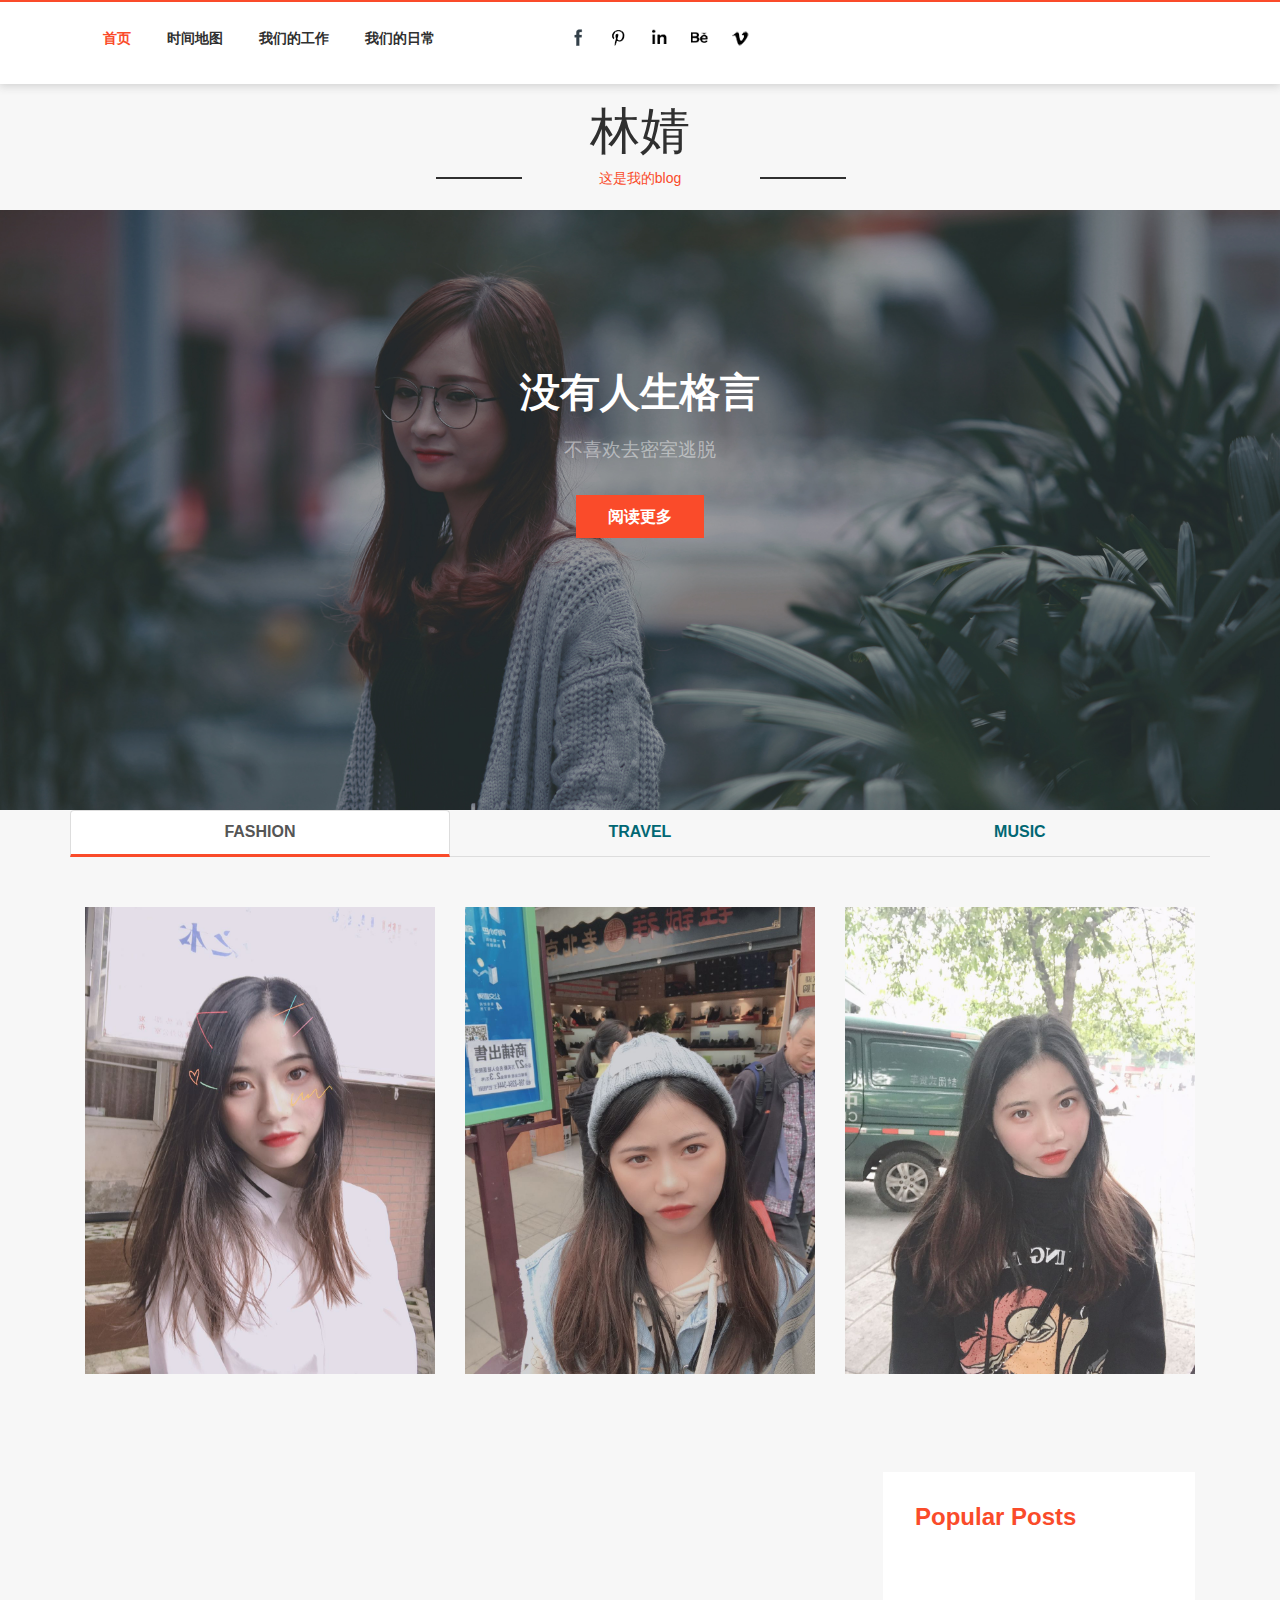
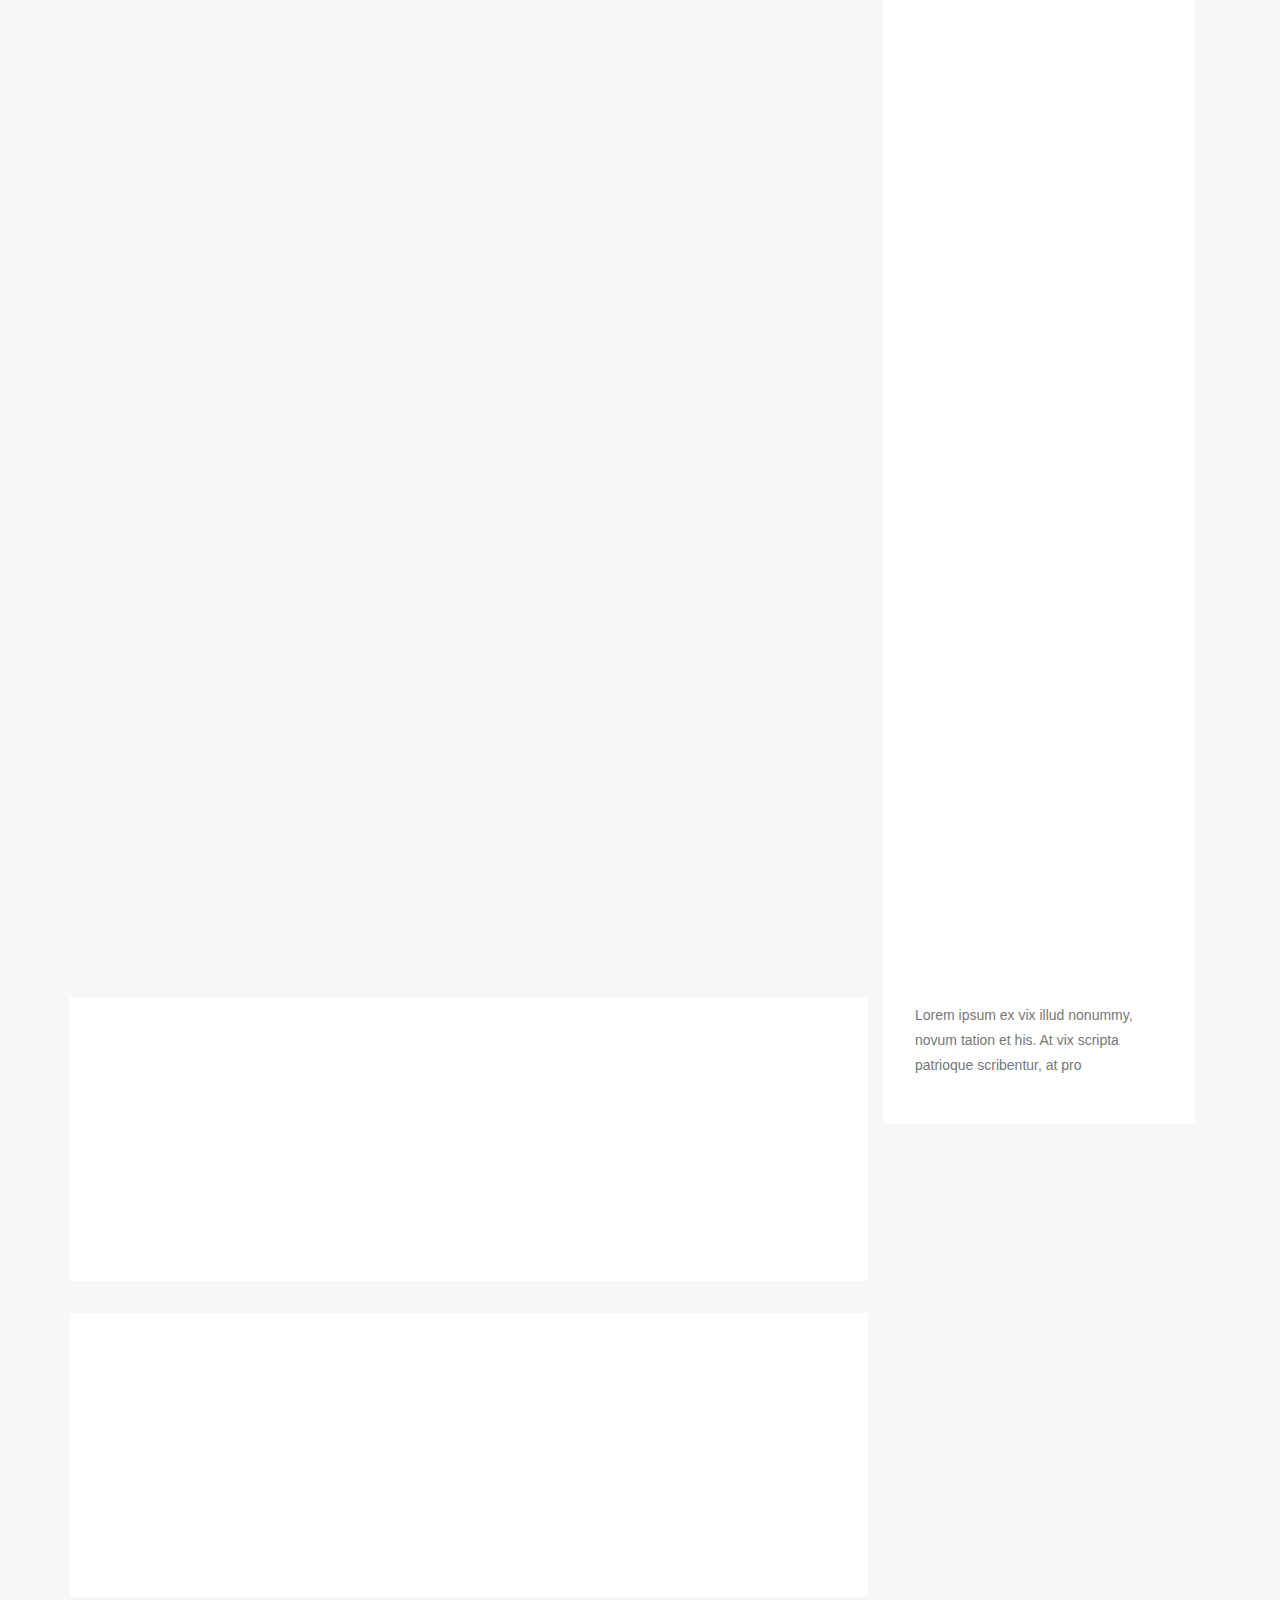
<file: index.html>
<!DOCTYPE HTML>
<html>
<head>
<title>BOLG</title>
<meta name="viewport" content="width=device-width, initial-scale=1.0, maximum-scale=1.0, minimum-scale=1.0, user-scalable=0, initial-scale=1.0">
<meta http-equiv="Content-Type" content="text/html; charset=utf-8" />
<meta name="keywords" content="" />
<script type="applijewelleryion/x-javascript"> addEventListener("load", function() { setTimeout(hideURLbar, 0); }, false); function hideURLbar(){ window.scrollTo(0,1); } </script>
<link href="css/bootstrap.css" rel='stylesheet' type='text/css' />
<!-- Custom Theme files -->
<!-- <link href='http://fonts.useso.com/css?family=Raleway:400,600,700' rel='stylesheet' type='text/css'> -->
<link href="css/style.css" rel='stylesheet' type='text/css' />
<script src="js/jquery-1.11.1.min.js"></script>
<script src="js/bootstrap.min.js"></script>
<!-- animation-effect -->
<link href="css/animate.min.css" rel="stylesheet">
<script src="js/wow.min.js"></script>
<!-- loading -->
<script src="js/loading.js"></script>

<script>
 new WOW().init();
</script>
<!-- //animation-effect -->
</head>
<body>
	<div class="loader" style="visibility:hidden">
	<div class="l_main">
		<div class="l_square"><span></span><span></span><span></span></div>
		<div class="l_square"><span></span><span></span><span></span></div>
		<div class="l_square"><span></span><span></span><span></span></div>
		<div class="l_square"><span></span><span></span><span></span></div>
	</div>
</div>

<div style="text-align:center;clear:both;">

</div>
<div class="header" id="ban">
		<div class="container">
			<div class="header_right wow fadeInLeft animated animated" data-wow-delay=".5s" style="visibility: visible; animation-delay: 0.5s; animation-name: fadeInLeft;">
			<nav class="navbar navbar-default">
				<!-- Brand and toggle get grouped for better mobile display -->
				<div class="navbar-header">
					<button type="button" class="navbar-toggle collapsed" data-toggle="collapse" data-target="#bs-example-navbar-collapse-1">
						<span class="sr-only">Toggle navigation</span>
						<span class="icon-bar"></span>
						<span class="icon-bar"></span>
						<span class="icon-bar"></span>
					</button>
				</div>

				<!-- Collect the nav links, forms, and other content for toggling -->
				<div class="collapse navbar-collapse nav-wil" id="bs-example-navbar-collapse-1">
					<nav class="link-effect-7" id="link-effect-7">
						<ul class="nav navbar-nav">
							<li class="active act"><a href="index.html">首页</a></li>
							<li><a href="about.html">时间地图</a></li>
							<li><a href="features.html">我们的工作</a></li>
							<li><a href="codes.html">我们的日常</a></li>
							<li><a href="contact.html"></a></li>
						</ul>
					</nav>
				</div>
				<!-- /.navbar-collapse -->
			</nav>
			</div>
			<div class="nav navbar-nav navbar-right social-icons wow fadeInRight animated animated" data-wow-delay=".5s" style="visibility: visible; animation-delay: 0.5s; animation-name: fadeInRight;">
					<ul>
						<li><a href="#"> </a></li>
						<li><a href="#" class="pin"> </a></li>
						<li><a href="#" class="in"> </a></li>
						<li><a href="#" class="be"> </a></li>

						<li><a href="#" class="vimeo"> </a></li>
					</ul>
				</div>
			<div class="clearfix"> </div>
		</div>
	</div>
	<!--start-main-->
	<div class="header-bottom">
		<div class="container">
			<div class="logo wow fadeInDown"  data-wow-duration=".8s" data-wow-delay=".2s">
				<h1><a href="index.html">林婧</a></h1>
				<p><label class="of"></label>这是我的blog<label class="on"></label></p>
			</div>
		</div>
	</div>
<!-- banner -->

<div class="banner">

<div class="container">
		<h2>没有人生格言
		</h2>
		<p color=>不喜欢去密室逃脱</p>
		<a href="singlepage.html">阅读更多</a>
	</div>
</div>
<div class="services w3l wow fadeInDown"  data-wow-duration=".8s" data-wow-delay=".2s">
		<div class="container">
			<div class="grid_3 grid_5">
				<div class="bs-example bs-example-tabs" role="tabpanel" data-example-id="togglable-tabs">
					<ul id="myTab" class="nav nav-tabs" role="tablist">
						<li role="presentation" class="active"><a href="#expeditions" id="expeditions-tab" role="tab" data-toggle="tab" aria-controls="expeditions" aria-expanded="true">FASHION</a></li>
						<li role="presentation" class=""><a href="#safari" role="tab" id="safari-tab" data-toggle="tab" aria-controls="safari">TRAVEL</a></li>
						<li role="presentation" class=""><a href="#trekking" role="tab" id="trekking-tab" data-toggle="tab" aria-controls="trekking">MUSIC</a></li>
					</ul>
					<div id="myTabContent" class="tab-content">
						<div role="tabpanel" class="tab-pane fade" id="expeditions" aria-labelledby="expeditions-tab">

							<div class="col-md-4 col-sm-5 tab-image">
								<img src="images/f2.jpg" class="img-responsive" alt="Wanderer">
							</div>
							<div class="col-md-4 col-sm-5 tab-image">
								<img src="images/f4.jpg" class="img-responsive" alt="Wanderer">
							</div>
							<div class="col-md-4 col-sm-5 tab-image">
								<img src="images/f3.jpg" class="img-responsive" alt="Wanderer">
							</div>
							<div class="clearfix"></div>
						</div>


						<div role="tabpanel" class="tab-pane fade" id="safari" aria-labelledby="safari-tab">
							<div class="col-md-4 col-sm-5 tab-image">
								<img src="images/t1.jpg" class="img-responsive" alt="Wanderer">
							</div>
							<div class="col-md-4 col-sm-5 tab-image">
								<img src="images/t2.jpg" class="img-responsive" alt="Wanderer">
							</div>
							<div class="col-md-4 col-sm-5 tab-image">
								<img src="images/t3.jpg" class="img-responsive" alt="Wanderer">
							</div>
							<div class="clearfix"></div>
						</div>
						<div role="tabpanel" class="tab-pane fade active in" id="trekking" aria-labelledby="trekking-tab">

							<div class="col-md-4 col-sm-5 tab-image">
								<img src="images/m2.jpg" class="img-responsive" alt="Wanderer">
							</div>
							<div class="col-md-4 col-sm-5 tab-image">
								<img src="images/m1.jpg" class="img-responsive" alt="Wanderer">
							</div>
							<div class="col-md-4 col-sm-5 tab-image">
								<img src="images/m3.jpg" class="img-responsive" alt="Wanderer">
							</div>
							<div class="clearfix"></div>
						</div>
					</div>
				</div>
			</div>
		</div>
	</div>
	<!-- technology-left -->
	<div class="technology">
	<div class="container">
		<div class="col-md-9 technology-left">
		<div class="tech-no">
			<!-- technology-top -->

			 <div class="tc-ch wow fadeInDown"  data-wow-duration=".8s" data-wow-delay=".2s">

					<div class="tch-img">
						<a href="singlepage.html"><img src="images/t4.jpg" class="img-responsive" alt=""></a>
					</div>

					<h3><a href="singlepage.html">哈喽，我是林婧</a></h3>
					<h6>BY <a href="https://weibo.com/p/1005056864730373/home?from=page_100505&mod=TAB#place">@木与木青 </a>Feb 16 2020.</h6>
						<p></p>
						<p></p>
						<div class="bht1">
							<a href="singlepage.html">阅读更多</a>
						</div>
						<div class="clearfix"></div>
			</div>
			<div class="clearfix"></div>
			<!-- technology-top -->
			<!-- technology-top -->
			<div class="w3ls">
				<div class="col-md-6 w3ls-left wow fadeInDown"  data-wow-duration=".8s" data-wow-delay=".2s">
					 <div class="tc-ch">
						<div class="tch-img">
							<a href="singlepage.html">
							<img src="images/m4.jpg" class="img-responsive" alt=""></a>
						</div>

						<h3><a href="singlepage.html">Lorem Ipsum is simply</a></h3>
						<h6>BY <a href="singlepage.html">ADAM ROSE </a>JULY 10 2016.</h6>
							<p>Ut enim ad minim veniam, quis nostrud eiusmod tempor incididunt ut labore et dolore magna aliqua exercitation ullamco laboris nisi ut aliquip ex ea commodo consequat.</p>
							<div class="bht1">
								<a href="singlepage.html">阅读更多</a>
							</div>
							<div class="clearfix"></div>
					</div>
				</div>
				<div class="col-md-6 w3ls-left wow fadeInDown"  data-wow-duration=".8s" data-wow-delay=".2s">
					 <div class="tc-ch">
						<div class="tch-img">
							<a href="singlepage.html"><img src="images/m5.jpg" class="img-responsive" alt=""></a>
						</div>

						<h3><a href="singlepage.html">Lorem Ipsum is simply</a></h3>
						<h6>BY <a href="singlepage.html">ADAM ROSE </a>JULY 10 2016.</h6>
							<p>Ut enim ad minim veniam, quis nostrud eiusmod tempor incididunt ut labore et dolore magna aliqua exercitation ullamco laboris nisi ut aliquip ex ea commodo consequat.</p>
							<div class="bht1">
								<a href="singlepage.html">阅读更多</a>
							</div>
							<div class="clearfix"></div>
					</div>
				</div>
				<div class="clearfix"></div>
			</div>
			<!-- technology-top -->
			<div class="wthree">
				 <div class="col-md-6 wthree-left wow fadeInDown"  data-wow-duration=".8s" data-wow-delay=".2s">
					<div class="tch-img">
							<a href="singlepage.html"><img src="images/f1.jpg" class="img-responsive" alt=""></a>
						</div>
				 </div>
				 <div class="col-md-6 wthree-right wow fadeInDown"  data-wow-duration=".8s" data-wow-delay=".2s">
						<h3><a href="singlepage.html">Lorem Ipsum is simply</a></h3>
						<h6>BY <a href="singlepage.html">ADAM ROSE </a>JULY 10 2016.</h6>
							<p>Ut enim ad minim veniam, quis nostrud eiusmod tempor incididunt ut labore et dolore magna aliqua exercitation ullamco laboris .</p>
							<div class="bht1">
								<a href="singlepage.html">阅读更多</a>
							</div>
							<div class="clearfix"></div>

				 </div>
					<div class="clearfix"></div>
			</div>
			<div class="wthree">
				 <div class="col-md-6 wthree-left wow fadeInDown"  data-wow-duration=".8s" data-wow-delay=".2s">
					<div class="tch-img">
							<a href="singlepage.html"><img src="images/f2.jpg" class="img-responsive" alt=""></a>
						</div>
				 </div>
				 <div class="col-md-6 wthree-right wow fadeInDown"  data-wow-duration=".8s" data-wow-delay=".2s">
						<h3><a href="singlepage.html">Lorem Ipsum is simply</a></h3>
						<h6>BY <a href="singlepage.html">ADAM ROSE </a>JULY 10 2016.</h6>
							<p>Ut enim ad minim veniam, quis nostrud eiusmod tempor incididunt ut labore et dolore magna aliqua exercitation ullamco laboris .</p>
							<div class="bht1">
								<a href="singlepage.html">阅读更多</a>
							</div>
							<div class="clearfix"></div>

				 </div>
					<div class="clearfix"></div>
			</div>
			<div class="wthree">
				 <div class="col-md-6 wthree-left wow fadeInDown"  data-wow-duration=".8s" data-wow-delay=".2s">
					<div class="tch-img">
							<a href="singlepage.html"><img src="images/f3.jpg" class="img-responsive" alt=""></a>
						</div>
				 </div>
				 <div class="col-md-6 wthree-right wow fadeInDown"  data-wow-duration=".8s" data-wow-delay=".2s">
						<h3><a href="singlepage.html">Lorem Ipsum is simply</a></h3>
						<h6>BY <a href="singlepage.html">ADAM ROSE </a>JULY 10 2016.</h6>
							<p>Ut enim ad minim veniam, quis nostrud eiusmod tempor incididunt ut labore et dolore magna aliqua exercitation ullamco laboris.</p>
							<div class="bht1">
								<a href="singlepage.html">阅读更多</a>
							</div>
							<div class="clearfix"></div>

				 </div>
					<div class="clearfix"></div>
			</div>
			</div>
		</div>
		<!-- technology-right -->
		<div class="col-md-3 technology-right">


				<div class="blo-top1">

					<div class="tech-btm">
					<h4>Popular Posts </h4>
						<div class="blog-grids wow fadeInDown"  data-wow-duration=".8s" data-wow-delay=".2s">
							<div class="blog-grid-left">
								<a href="singlepage.html"><img src="images/t2.jpg" class="img-responsive" alt=""></a>
							</div>
							<div class="blog-grid-right">

								<h5><a href="singlepage.html">Pellentesque dui Maecenas male</a> </h5>
							</div>
							<div class="clearfix"> </div>
						</div>
						<div class="blog-grids wow fadeInDown"  data-wow-duration=".8s" data-wow-delay=".2s">
							<div class="blog-grid-left">
								<a href="singlepage.html"><img src="images/m2.jpg" class="img-responsive" alt=""></a>
							</div>
							<div class="blog-grid-right">

								<h5><a href="singlepage.html">Pellentesque dui Maecenas male</a> </h5>
							</div>
							<div class="clearfix"> </div>
						</div>
						<div class="blog-grids wow fadeInDown"  data-wow-duration=".8s" data-wow-delay=".2s">
							<div class="blog-grid-left">
								<a href="singlepage.html"><img src="images/f2.jpg" class="img-responsive" alt=""></a>
							</div>
							<div class="blog-grid-right">

								<h5><a href="singlepage.html">Pellentesque dui Maecenas male</a> </h5>
							</div>
							<div class="clearfix"> </div>
						</div>
						<div class="blog-grids wow fadeInDown"  data-wow-duration=".8s" data-wow-delay=".2s">
							<div class="blog-grid-left">
								<a href="singlepage.html"><img src="images/t3.jpg" class="img-responsive" alt=""></a>
							</div>
							<div class="blog-grid-right">

								<h5><a href="singlepage.html">Pellentesque dui Maecenas male</a> </h5>
							</div>
							<div class="clearfix"> </div>
						</div>
						<div class="blog-grids wow fadeInDown"  data-wow-duration=".8s" data-wow-delay=".2s">
							<div class="blog-grid-left">
								<a href="singlepage.html"><img src="images/m3.jpg" class="img-responsive" alt=""></a>
							</div>
							<div class="blog-grid-right">

								<h5><a href="singlepage.html">Pellentesque dui Maecenas male</a> </h5>
							</div>
							<div class="clearfix"> </div>
						</div>
						<div class="insta wow fadeInDown"  data-wow-duration=".8s" data-wow-delay=".2s">
					<h4>Instagram</h4>
						<ul>

							<li><a href="singlepage.html"><img src="images/t1.jpg" class="img-responsive" alt=""></a></li>
							<li><a href="singlepage.html"><img src="images/m1.jpg" class="img-responsive" alt=""></a></li>
							<li><a href="singlepage.html"><img src="images/f1.jpg" class="img-responsive" alt=""></a></li>
							<li><a href="singlepage.html"><img src="images/m2.jpg" class="img-responsive" alt=""></a></li>
							<li><a href="singlepage.html"><img src="images/f2.jpg" class="img-responsive" alt=""></a></li>
							<li><a href="singlepage.html"><img src="images/t2.jpg" class="img-responsive" alt=""></a></li>
							<li><a href="singlepage.html"><img src="images/f3.jpg" class="img-responsive" alt=""></a></li>
							<li><a href="singlepage.html"><img src="images/t3.jpg" class="img-responsive" alt=""></a></li>
							<li><a href="singlepage.html"><img src="images/m3.jpg" class="img-responsive" alt=""></a></li>
						</ul>
					</div>

					<p>Lorem ipsum ex vix illud nonummy, novum tation et his. At vix scripta patrioque scribentur, at pro</p>
					</div>



				</div>


		</div>
		<div class="clearfix"></div>
		<!-- technology-right -->
	</div>
</div>
<div class="footer">
		<div class="container">
			<div class="col-md-4 footer-left wow fadeInDown"  data-wow-duration=".8s" data-wow-delay=".2s">
				<h4>ABOUT ME</h4>
				<p>Consectetur adipisicing Lorem ipsum dolor sit amet, consectetur adipisicing elit, sed do eiusmod .</p>
				<img src="images/t4.jpg" class="img-responsive" alt="">
					<div class="bht1">
						<a href="singlepage.html">阅读更多</a>
					</div>
			</div>
			<div class="col-md-4 footer-middle wow fadeInDown"  data-wow-duration=".8s" data-wow-delay=".2s">
			<!-- <h4>Latest Tweet</h4>
			<div class="mid-btm">
				<p>Sed do eiusmod tempor Lorem ipsum dolor sit amet, consectetur adipisicing elit, sed do eiusmod .</p>
				<a href="http://sc.chinaz.com/">http://sc.chinaz.com/</a>
			</div>

				<p>Consectetur adipisicing Lorem ipsum dolor sit amet, consectetur adipisicing elit, sed do eiusmod .</p>
				<a href="http://sc.chinaz.com/">http://sc.chinaz.com/</a>
 -->
			</div>
			<div class="col-md-4 footer-right wow fadeInDown"  data-wow-duration=".8s" data-wow-delay=".2s">
				<h4>CONTACT ME</h4>
				<p>Lorem ipsum dolor sit amet, consectetur adipisicing elit, sed do eiusmod tempor incididunt</p>
						<div class="name">
							<form action="mailto：longjunyu7.@foxmail.com" method="post">
								<input type="text" placeholder="你的名字" required="">
								<input type="text" placeholder="邮箱地址" required="">
								<input type="submit" value="提交">
							</form>

						</div>

							<div class="clearfix"> </div>

			</div>
			<div class="clearfix"></div>
		</div>
</div>

</body>
</html>
</file>
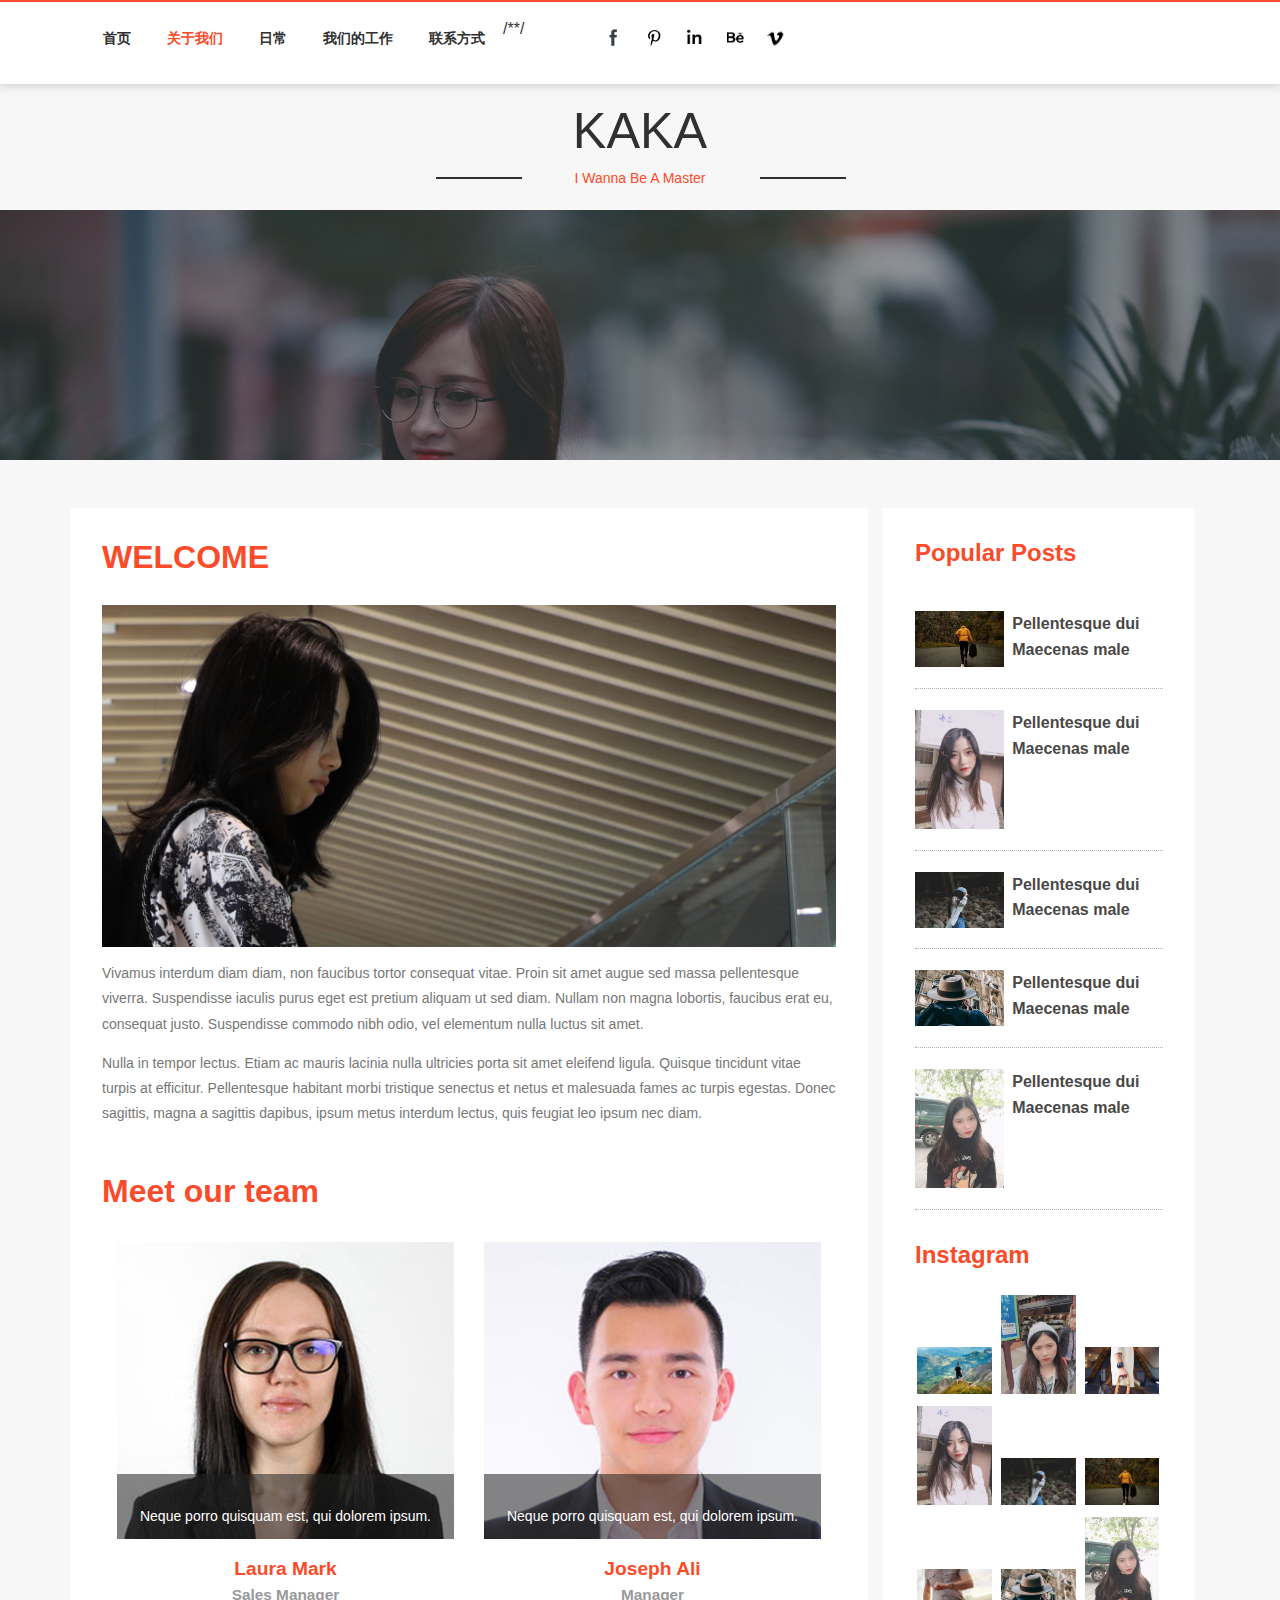
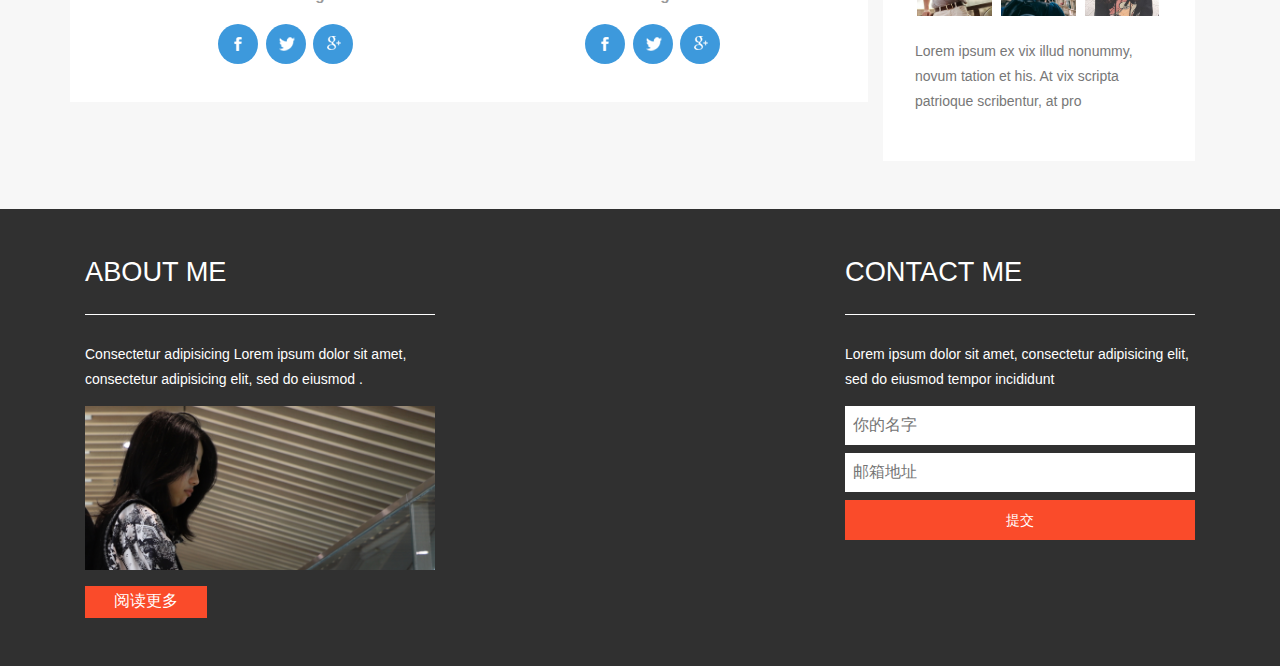
<file: about.html>
<!DOCTYPE HTML>
<html>
<head>
<title>About</title>
<meta name="viewport" content="width=device-width, initial-scale=1, initial-scale=1.0, maximum-scale=1.0, minimum-scale=1.0, user-scalable=0, initial-scale=1.0">
<meta http-equiv="Content-Type" content="text/html; charset=utf-8" />
<meta name="keywords" content="" />
<script type="applijewelleryion/x-javascript"> addEventListener("load", function() { setTimeout(hideURLbar, 0); }, false); function hideURLbar(){ window.scrollTo(0,1); } </script>
<link href="css/bootstrap.css" rel='stylesheet' type='text/css' />
<!-- Custom Theme files -->
<!-- <link href='http://fonts.useso.com/css?family=Raleway:400,600,700' rel='stylesheet' type='text/css'> -->
<link href="css/style.css" rel='stylesheet' type='text/css' />
<script src="js/jquery-1.11.1.min.js"></script>
<script src="js/bootstrap.min.js"></script>
</head>
<body>
<div class="header" id="ban">
		<div class="container">
			<div class="header_right">
			<nav class="navbar navbar-default">
				<!-- Brand and toggle get grouped for better mobile display -->
				<div class="navbar-header">
					<button type="button" class="navbar-toggle collapsed" data-toggle="collapse" data-target="#bs-example-navbar-collapse-1">
						<span class="sr-only">Toggle navigation</span>
						<span class="icon-bar"></span>
						<span class="icon-bar"></span>
						<span class="icon-bar"></span>
					</button>
				</div>

				<!-- Collect the nav links, forms, and other content for toggling -->
				<div class="collapse navbar-collapse nav-wil" id="bs-example-navbar-collapse-1">
					<nav class="link-effect-7" id="link-effect-7">
						<ul class="nav navbar-nav">
							<li><a href="index.html">首页</a></li>
							<li class="active act"><a href="about.html">关于我们</a></li>
							<li><a href="features.html">日常</a></li>
							<li><a href="codes.html">我们的工作</a></li>
							/*<li><a href="contact.html">联系方式</a></li>*/
						</ul>
					</nav>
				</div>
				<!-- /.navbar-collapse -->
			</nav>
			</div>
			<div class="nav navbar-nav navbar-right social-icons wow fadeInRight animated animated" data-wow-delay=".5s" style="visibility: visible; animation-delay: 0.5s; animation-name: fadeInRight;">
					<ul>
						<li><a href="#"> </a></li>
						<li><a href="#" class="pin"> </a></li>
						<li><a href="#" class="in"> </a></li>
						<li><a href="#" class="be"> </a></li>

						<li><a href="#" class="vimeo"> </a></li>
					</ul>
				</div>
			<div class="clearfix"> </div>
		</div>
	</div>
	<!--start-main-->
	<div class="header-bottom">
		<div class="container">
			<div class="logo">
				<h1><a href="index.html">KAKA</a></h1>
				<p><label class="of"></label>I Wanna Be A Master<label class="on"></label></p>
			</div>
		</div>
	</div>
<!-- banner -->

<div class="banner-1">

</div>

	<!-- technology-left -->
	<div class="technology">
	<div class="container">
		<div class="col-md-9 technology-left">
		<div class="w3agile-1">
			<div class="welcome">
				<div class="welcome-top heading">
					<h2 class="w3">WELCOME</h2>
					<div class="welcome-bottom">
						<img src="images/t4.jpg" class="img-responsive" alt="">
						<p>Vivamus interdum diam diam, non faucibus tortor consequat vitae. Proin sit amet augue sed massa pellentesque viverra. Suspendisse iaculis purus eget est pretium aliquam ut sed diam. Nullam non magna lobortis, faucibus erat eu, consequat justo. Suspendisse commodo nibh odio, vel elementum nulla luctus sit amet.</p>
						<p>Nulla in tempor lectus. Etiam ac mauris lacinia nulla ultricies porta sit amet eleifend ligula. Quisque tincidunt vitae turpis at efficitur. Pellentesque habitant morbi tristique senectus et netus et malesuada fames ac turpis egestas. Donec sagittis, magna a sagittis dapibus, ipsum metus interdum lectus, quis feugiat leo ipsum nec diam.</p>
					</div>
				</div>
			</div>
			<div class="team">
				<h3 class="team-heading">Meet our team</h3>
				<div class="team-grids">
					<div class="col-md-6 team-grid">
						<div class="team-grid1">
							<img src="images/2.jpg" alt=" " class="img-responsive">
							<div class="p-mask">
								<p>Neque porro quisquam est, qui dolorem ipsum.</p>

							</div>
						</div>
						<h5>Laura Mark<span>Sales Manager</span></h5>
						<ul class="social">
							<li><a class="social-facebook" href="#">
								<i></i>
								<div class="tooltip"><span>Facebook</span></div>
								</a></li>
							<li><a class="social-twitter" href="#">
								<i></i>
								<div class="tooltip"><span>Twitter</span></div>
								</a></li>
							<li><a class="social-google" href="#">
								<i></i>
								<div class="tooltip"><span>Google+</span></div>
								</a></li>
						</ul>
					</div>
					<div class="col-md-6 team-grid">
						<div class="team-grid1">
							<img src="images/3.jpg" alt=" " class="img-responsive">
							<div class="p-mask">
								<p>Neque porro quisquam est, qui dolorem ipsum.</p>

							</div>
						</div>
						<h5>Joseph Ali<span>Manager</span></h5>
						<ul class="social">
							<li><a class="social-facebook" href="#">
								<i></i>
								<div class="tooltip"><span>Facebook</span></div>
								</a></li>
							<li><a class="social-twitter" href="#">
								<i></i>
								<div class="tooltip"><span>Twitter</span></div>
								</a></li>
							<li><a class="social-google" href="#">
								<i></i>
								<div class="tooltip"><span>Google+</span></div>
								</a></li>
						</ul>
					</div>


					<div class="clearfix"> </div>
				</div>
			</div>
			</div>
		</div>
		<!-- technology-right -->
		<div class="col-md-3 technology-right">


				<div class="blo-top1">

					<div class="tech-btm">		
					<h4>Popular Posts </h4>
						<div class="blog-grids">
							<div class="blog-grid-left">
								<a href="singlepage.html"><img src="images/t2.jpg" class="img-responsive" alt=""></a>
							</div>
							<div class="blog-grid-right">

								<h5><a href="singlepage.html">Pellentesque dui Maecenas male</a> </h5>
							</div>
							<div class="clearfix"> </div>
						</div>
						<div class="blog-grids">
							<div class="blog-grid-left">
								<a href="singlepage.html"><img src="images/m2.jpg" class="img-responsive" alt=""></a>
							</div>
							<div class="blog-grid-right">

								<h5><a href="singlepage.html">Pellentesque dui Maecenas male</a> </h5>
							</div>
							<div class="clearfix"> </div>
						</div>
						<div class="blog-grids">
							<div class="blog-grid-left">
								<a href="singlepage.html"><img src="images/f2.jpg" class="img-responsive" alt=""></a>
							</div>
							<div class="blog-grid-right">

								<h5><a href="singlepage.html">Pellentesque dui Maecenas male</a> </h5>
							</div>
							<div class="clearfix"> </div>
						</div>
						<div class="blog-grids">
							<div class="blog-grid-left">
								<a href="singlepage.html"><img src="images/t3.jpg" class="img-responsive" alt=""></a>
							</div>
							<div class="blog-grid-right">

								<h5><a href="singlepage.html">Pellentesque dui Maecenas male</a> </h5>
							</div>
							<div class="clearfix"> </div>
						</div>
						<div class="blog-grids">
							<div class="blog-grid-left">
								<a href="singlepage.html"><img src="images/m3.jpg" class="img-responsive" alt=""></a>
							</div>
							<div class="blog-grid-right">

								<h5><a href="singlepage.html">Pellentesque dui Maecenas male</a> </h5>
							</div>
							<div class="clearfix"> </div>
						</div>
						<div class="insta">
					<h4>Instagram</h4>
						<ul>

							<li><a href="singlepage.html"><img src="images/t1.jpg" class="img-responsive" alt=""></a></li>
							<li><a href="singlepage.html"><img src="images/m1.jpg" class="img-responsive" alt=""></a></li>
							<li><a href="singlepage.html"><img src="images/f1.jpg" class="img-responsive" alt=""></a></li>
							<li><a href="singlepage.html"><img src="images/m2.jpg" class="img-responsive" alt=""></a></li>
							<li><a href="singlepage.html"><img src="images/f2.jpg" class="img-responsive" alt=""></a></li>
							<li><a href="singlepage.html"><img src="images/t2.jpg" class="img-responsive" alt=""></a></li>
							<li><a href="singlepage.html"><img src="images/f3.jpg" class="img-responsive" alt=""></a></li>
							<li><a href="singlepage.html"><img src="images/t3.jpg" class="img-responsive" alt=""></a></li>
							<li><a href="singlepage.html"><img src="images/m3.jpg" class="img-responsive" alt=""></a></li>
						</ul>
					</div>

					<p>Lorem ipsum ex vix illud nonummy, novum tation et his. At vix scripta patrioque scribentur, at pro</p>
					</div>



				</div>


		</div>
		<div class="clearfix"></div>
		<!-- technology-right -->
	</div>
</div>
<div class="footer">
		<div class="container">
			<div class="col-md-4 footer-left wow fadeInDown"  data-wow-duration=".8s" data-wow-delay=".2s">
				<h4>ABOUT ME</h4>
				<p>Consectetur adipisicing Lorem ipsum dolor sit amet, consectetur adipisicing elit, sed do eiusmod .</p>
				<img src="images/t4.jpg" class="img-responsive" alt="">
					<div class="bht1">
						<a href="singlepage.html">阅读更多</a>
					</div>
			</div>
			<div class="col-md-4 footer-middle wow fadeInDown"  data-wow-duration=".8s" data-wow-delay=".2s">
			<!-- <h4>Latest Tweet</h4>
			<div class="mid-btm">
				<p>Sed do eiusmod tempor Lorem ipsum dolor sit amet, consectetur adipisicing elit, sed do eiusmod .</p>
				<a href="http://sc.chinaz.com/">http://sc.chinaz.com/</a>
			</div>

				<p>Consectetur adipisicing Lorem ipsum dolor sit amet, consectetur adipisicing elit, sed do eiusmod .</p>
				<a href="http://sc.chinaz.com/">http://sc.chinaz.com/</a>
 -->
			</div>
			<div class="col-md-4 footer-right wow fadeInDown"  data-wow-duration=".8s" data-wow-delay=".2s">
				<h4>CONTACT ME</h4>
				<p>Lorem ipsum dolor sit amet, consectetur adipisicing elit, sed do eiusmod tempor incididunt</p>
						<div class="name">
							<form action="#" method="post">
								<input type="text" placeholder="你的名字" required="">
								<input type="text" placeholder="邮箱地址" required="">
								<input type="submit" value="提交">
							</form>

						</div>

							<div class="clearfix"> </div>

			</div>
			<div class="clearfix"></div>
		</div>
</div>

</body>
</html>
</file>
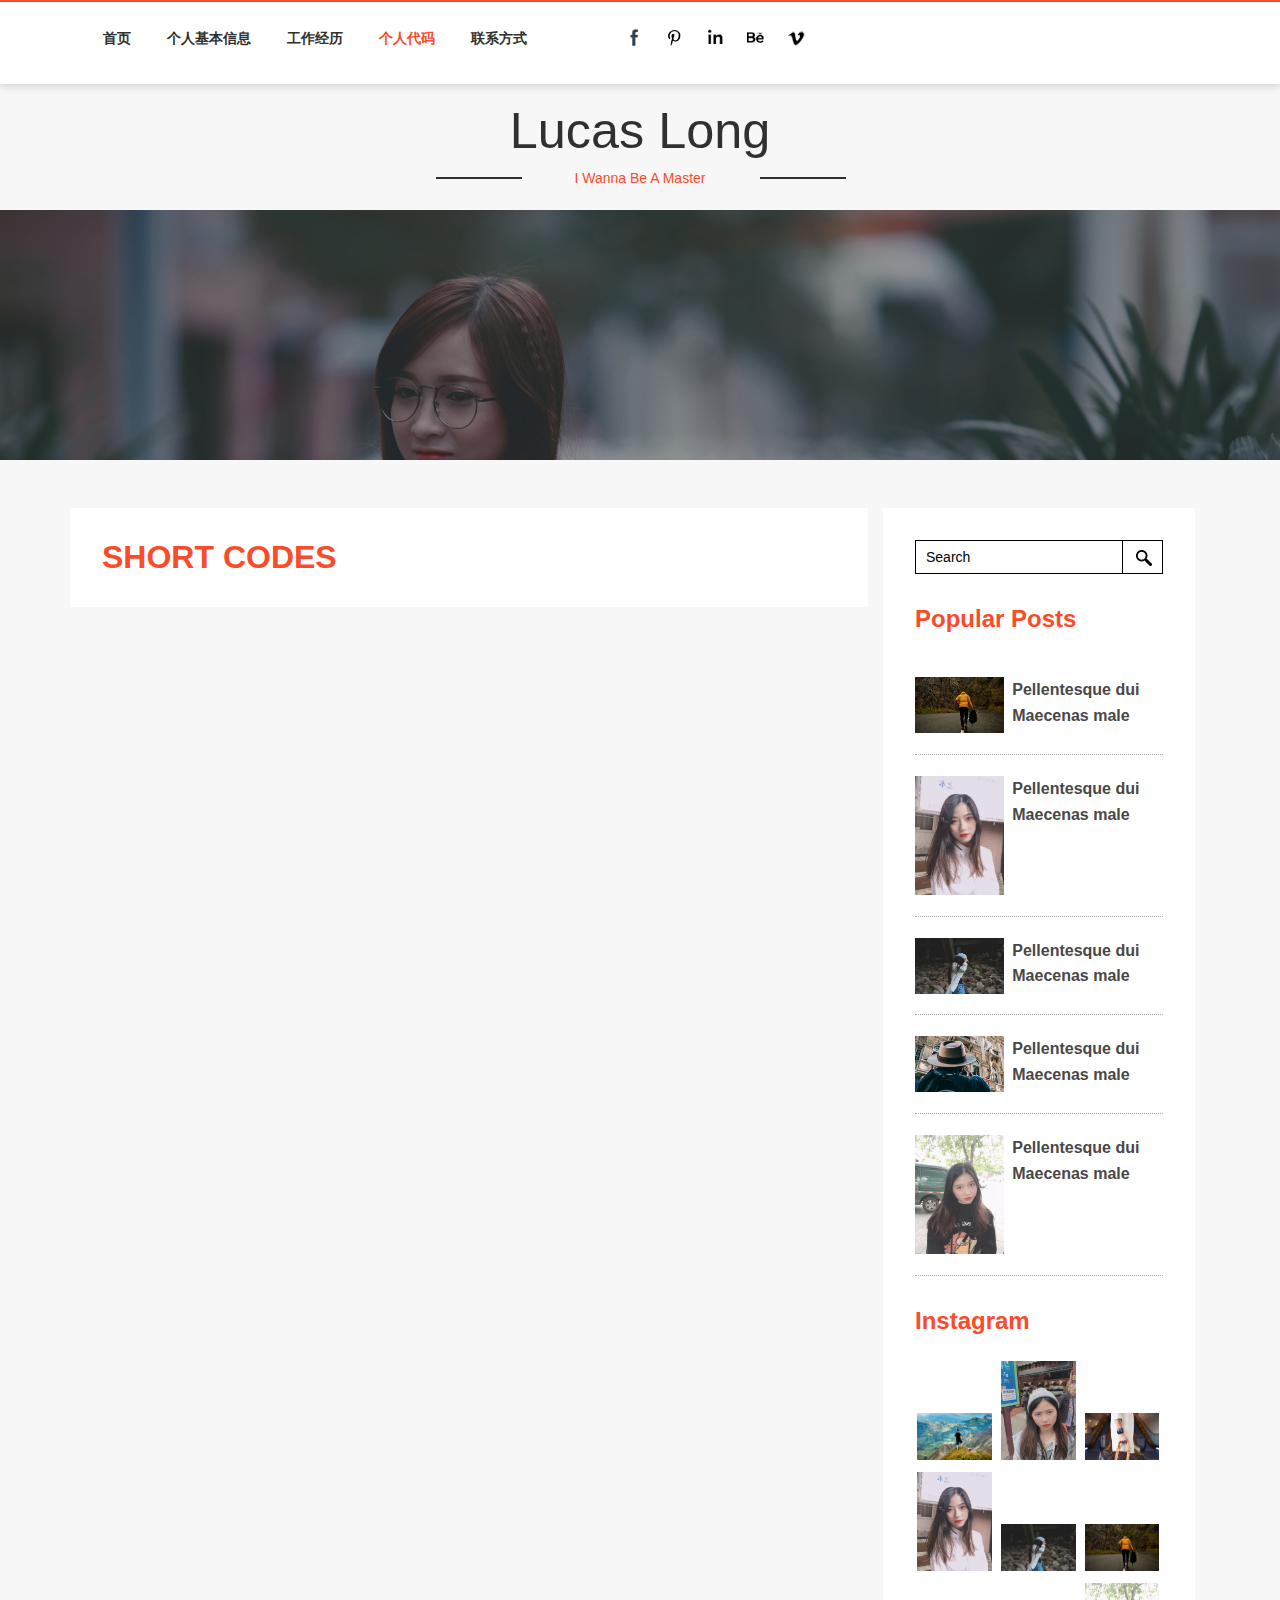
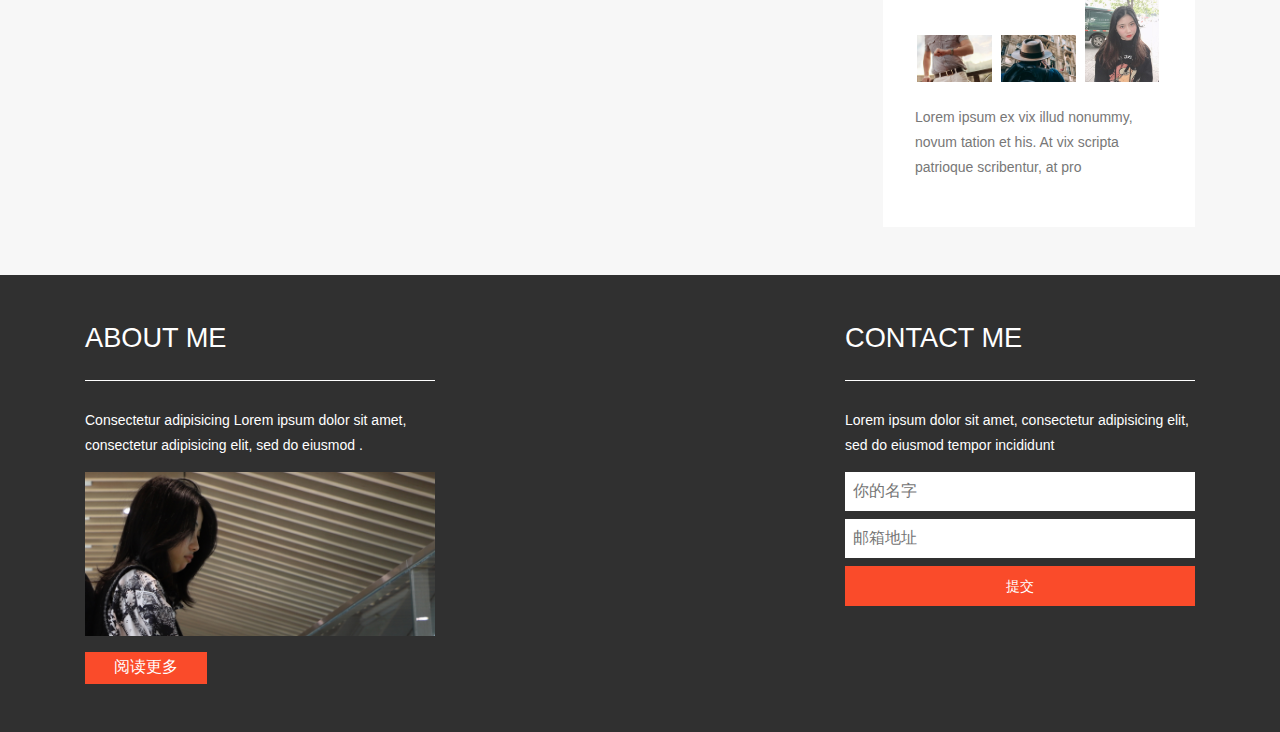
<file: codes.html>
<!DOCTYPE HTML>
<html>
<head>
<title>Codes</title>
<meta name="viewport" content="width=device-width, initial-scale=1">
<meta http-equiv="Content-Type" content="text/html; charset=utf-8" />
<meta name="keywords" content="" />
<script type="applijewelleryion/x-javascript"> addEventListener("load", function() { setTimeout(hideURLbar, 0); }, false); function hideURLbar(){ window.scrollTo(0,1); } </script>
<link href="css/bootstrap.css" rel='stylesheet' type='text/css' />
<!-- Custom Theme files -->
<!-- <link href='http://fonts.useso.com/css?family=Raleway:400,600,700' rel='stylesheet' type='text/css'> -->
<link href="css/style.css" rel='stylesheet' type='text/css' />
<script src="js/jquery-1.11.1.min.js"></script>
<script src="js/bootstrap.min.js"></script>
</head>
<body>
<div class="header" id="ban">
		<div class="container">
			<div class="header_right">
			<nav class="navbar navbar-default">
				<!-- Brand and toggle get grouped for better mobile display -->
				<div class="navbar-header">
					<button type="button" class="navbar-toggle collapsed" data-toggle="collapse" data-target="#bs-example-navbar-collapse-1">
						<span class="sr-only">Toggle navigation</span>
						<span class="icon-bar"></span>
						<span class="icon-bar"></span>
						<span class="icon-bar"></span>
					</button>
				</div>

				<!-- Collect the nav links, forms, and other content for toggling -->
				<div class="collapse navbar-collapse nav-wil" id="bs-example-navbar-collapse-1">
					<nav class="link-effect-7" id="link-effect-7">
						<ul class="nav navbar-nav">
							<li><a href="index.html">首页</a></li>
							<li><a href="about.html">个人基本信息</a></li>
							<li><a href="features.html">工作经历</a></li>
							<li class="active act"><a href="codes.html">个人代码</a></li>
							<li><a href="contact.html">联系方式</a></li>
						</ul>
					</nav>
				</div>
				<!-- /.navbar-collapse -->
			</nav>
			</div>
			<div class="nav navbar-nav navbar-right social-icons wow fadeInRight animated animated" data-wow-delay=".5s" style="visibility: visible; animation-delay: 0.5s; animation-name: fadeInRight;">
					<ul>
						<li><a href="#"> </a></li>
						<li><a href="#" class="pin"> </a></li>
						<li><a href="#" class="in"> </a></li>
						<li><a href="#" class="be"> </a></li>

						<li><a href="#" class="vimeo"> </a></li>
					</ul>
				</div>
			<div class="clearfix"> </div>
		</div>
	</div>
	<!--start-main-->
	<div class="header-bottom">
		<div class="container">
			<div class="logo">
				<h1><a href="index.html">Lucas Long</a></h1>
				<p><label class="of"></label>I Wanna Be A Master<label class="on"></label></p>
			</div>
		</div>
	</div>
<!-- banner -->

<div class="banner-1">

</div>

	<!-- technology-left -->
	<div class="technology">
	<div class="container">
		<div class="col-md-9 technology-left">
			<div class="page">

				<div class="short-heading">
				<h2 class="w3">SHORT CODES</h2>
				</div>
				<!--button-->
			<!--//forms-->

		</div>
		</div>
		<!-- technology-right -->
		<div class="col-md-3 technology-right">


				<div class="blo-top1">

					<div class="tech-btm">
					<div class="search-1">
							<form action="#" method="post">
								<input type="search" name="Search" value="Search" onfocus="this.value = '';" onblur="if (this.value == '') {this.value = 'Search';}" required="">
								<input type="submit" value=" ">
							</form>
						</div>
					<h4>Popular Posts </h4>
						<div class="blog-grids">
							<div class="blog-grid-left">
								<a href="singlepage.html"><img src="images/t2.jpg" class="img-responsive" alt=""></a>
							</div>
							<div class="blog-grid-right">

								<h5><a href="singlepage.html">Pellentesque dui Maecenas male</a> </h5>
							</div>
							<div class="clearfix"> </div>
						</div>
						<div class="blog-grids">
							<div class="blog-grid-left">
								<a href="singlepage.html"><img src="images/m2.jpg" class="img-responsive" alt=""></a>
							</div>
							<div class="blog-grid-right">

								<h5><a href="singlepage.html">Pellentesque dui Maecenas male</a> </h5>
							</div>
							<div class="clearfix"> </div>
						</div>
						<div class="blog-grids">
							<div class="blog-grid-left">
								<a href="singlepage.html"><img src="images/f2.jpg" class="img-responsive" alt=""></a>
							</div>
							<div class="blog-grid-right">

								<h5><a href="singlepage.html">Pellentesque dui Maecenas male</a> </h5>
							</div>
							<div class="clearfix"> </div>
						</div>
						<div class="blog-grids">
							<div class="blog-grid-left">
								<a href="singlepage.html"><img src="images/t3.jpg" class="img-responsive" alt=""></a>
							</div>
							<div class="blog-grid-right">

								<h5><a href="singlepage.html">Pellentesque dui Maecenas male</a> </h5>
							</div>
							<div class="clearfix"> </div>
						</div>
						<div class="blog-grids">
							<div class="blog-grid-left">
								<a href="singlepage.html"><img src="images/m3.jpg" class="img-responsive" alt=""></a>
							</div>
							<div class="blog-grid-right">

								<h5><a href="singlepage.html">Pellentesque dui Maecenas male</a> </h5>
							</div>
							<div class="clearfix"> </div>
						</div>
						<div class="insta">
					<h4>Instagram</h4>
						<ul>

							<li><a href="singlepage.html"><img src="images/t1.jpg" class="img-responsive" alt=""></a></li>
							<li><a href="singlepage.html"><img src="images/m1.jpg" class="img-responsive" alt=""></a></li>
							<li><a href="singlepage.html"><img src="images/f1.jpg" class="img-responsive" alt=""></a></li>
							<li><a href="singlepage.html"><img src="images/m2.jpg" class="img-responsive" alt=""></a></li>
							<li><a href="singlepage.html"><img src="images/f2.jpg" class="img-responsive" alt=""></a></li>
							<li><a href="singlepage.html"><img src="images/t2.jpg" class="img-responsive" alt=""></a></li>
							<li><a href="singlepage.html"><img src="images/f3.jpg" class="img-responsive" alt=""></a></li>
							<li><a href="singlepage.html"><img src="images/t3.jpg" class="img-responsive" alt=""></a></li>
							<li><a href="singlepage.html"><img src="images/m3.jpg" class="img-responsive" alt=""></a></li>
						</ul>
					</div>

					<p>Lorem ipsum ex vix illud nonummy, novum tation et his. At vix scripta patrioque scribentur, at pro</p>
					</div>



				</div>


		</div>
		<div class="clearfix"></div>
		<!-- technology-right -->
	</div>
</div>
<div class="footer">
		<div class="container">
			<div class="col-md-4 footer-left wow fadeInDown"  data-wow-duration=".8s" data-wow-delay=".2s">
				<h4>ABOUT ME</h4>
				<p>Consectetur adipisicing Lorem ipsum dolor sit amet, consectetur adipisicing elit, sed do eiusmod .</p>
				<img src="images/t4.jpg" class="img-responsive" alt="">
					<div class="bht1">
						<a href="singlepage.html">阅读更多</a>
					</div>
			</div>
			<div class="col-md-4 footer-middle wow fadeInDown"  data-wow-duration=".8s" data-wow-delay=".2s">
			<!-- <h4>Latest Tweet</h4>
			<div class="mid-btm">
				<p>Sed do eiusmod tempor Lorem ipsum dolor sit amet, consectetur adipisicing elit, sed do eiusmod .</p>
				<a href="http://sc.chinaz.com/">http://sc.chinaz.com/</a>
			</div>

				<p>Consectetur adipisicing Lorem ipsum dolor sit amet, consectetur adipisicing elit, sed do eiusmod .</p>
				<a href="http://sc.chinaz.com/">http://sc.chinaz.com/</a>
 -->
			</div>
			<div class="col-md-4 footer-right wow fadeInDown"  data-wow-duration=".8s" data-wow-delay=".2s">
				<h4>CONTACT ME</h4>
				<p>Lorem ipsum dolor sit amet, consectetur adipisicing elit, sed do eiusmod tempor incididunt</p>
						<div class="name">
							<form action="#" method="post">
								<input type="text" placeholder="你的名字" required="">
								<input type="text" placeholder="邮箱地址" required="">
								<input type="submit" value="提交">
							</form>

						</div>

							<div class="clearfix"> </div>

			</div>
			<div class="clearfix"></div>
		</div>
</div>
</body>
</html>
</file>
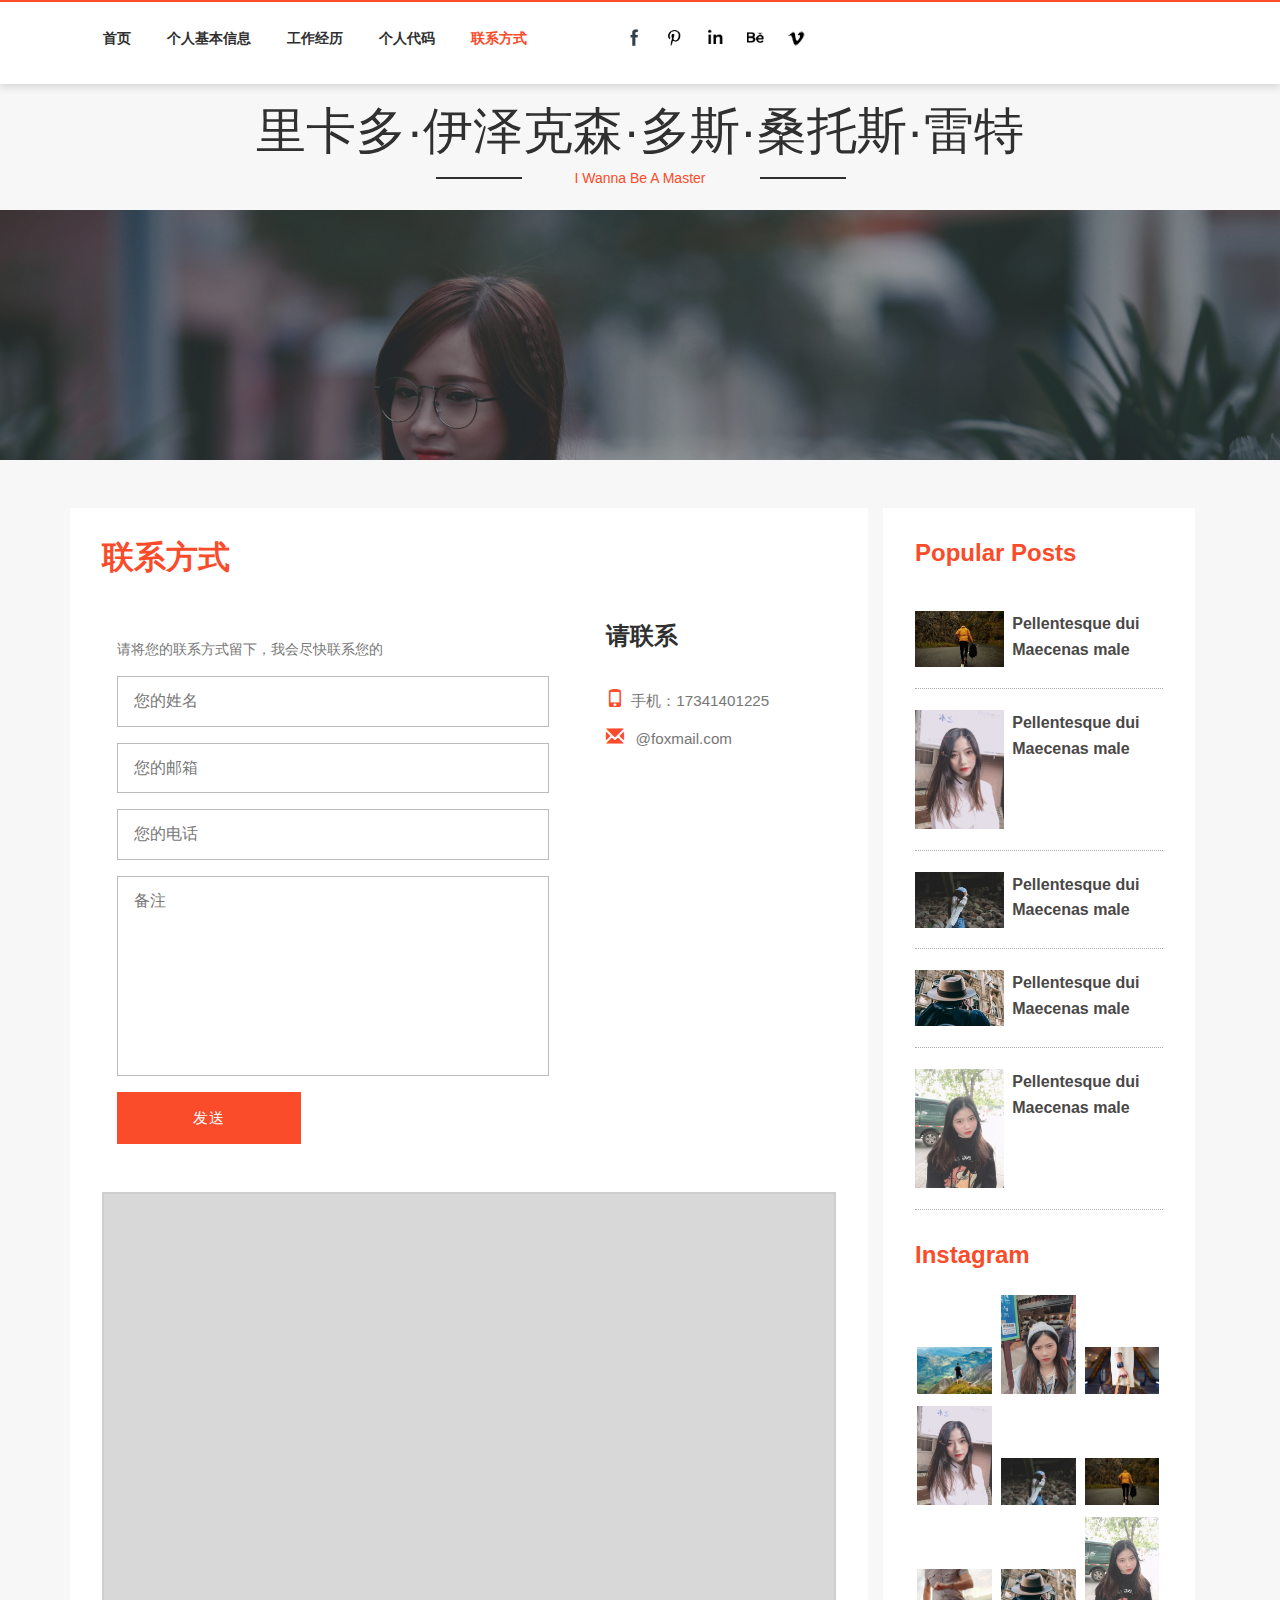
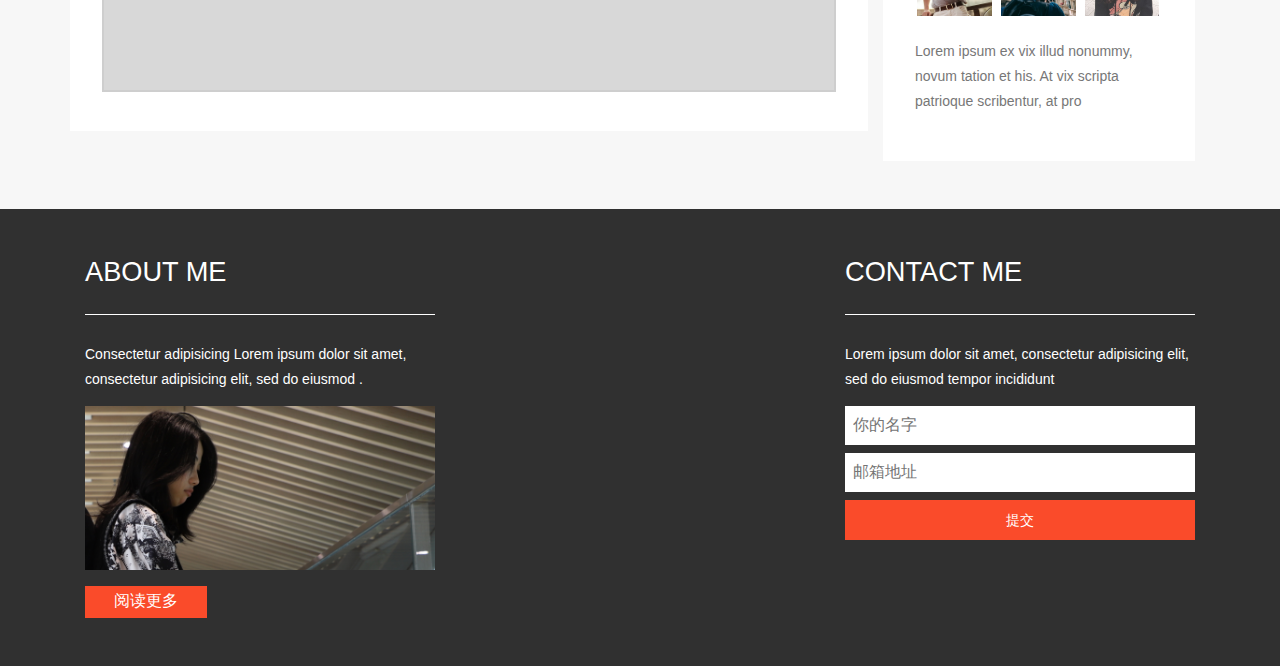
<file: contact.html>
<!DOCTYPE HTML>
<html>
<head>
<title>Contact</title>
<meta name="viewport" content="width=device-width, initial-scale=1, maximum-scale=1.0, minimum-scale=1.0, user-scalable=0, initial-scale=1.0">
<meta http-equiv="Content-Type" content="text/html; charset=utf-8" />
<meta name="keywords" content="" />
<script type="applijewelleryion/x-javascript"> addEventListener("load", function() { setTimeout(hideURLbar, 0); }, false); function hideURLbar(){ window.scrollTo(0,1); } </script>
<link href="css/bootstrap.css" rel='stylesheet' type='text/css' />
<!-- Custom Theme files -->
<!-- <link href='http://fonts.useso.com/css?family=Raleway:400,600,700' rel='stylesheet' type='text/css'> -->
<link href="css/style.css" rel='stylesheet' type='text/css' />
<script src="js/jquery-1.11.1.min.js"></script>
<script src="js/bootstrap.min.js"></script>
</head>
<body>
<div class="header" id="ban">
		<div class="container">
			<div class="header_right">
			<nav class="navbar navbar-default">
				<!-- Brand and toggle get grouped for better mobile display -->
				<div class="navbar-header">
					<button type="button" class="navbar-toggle collapsed" data-toggle="collapse" data-target="#bs-example-navbar-collapse-1">
						<span class="sr-only">Toggle navigation</span>
						<span class="icon-bar"></span>
						<span class="icon-bar"></span>
						<span class="icon-bar"></span>
					</button>
				</div>

				<!-- Collect the nav links, forms, and other content for toggling -->
				<div class="collapse navbar-collapse nav-wil" id="bs-example-navbar-collapse-1">
					<nav class="link-effect-7" id="link-effect-7">
						<ul class="nav navbar-nav">
							<li><a href="index.html">首页</a></li>
							<li><a href="about.html">个人基本信息</a></li>
							<li><a href="features.html">工作经历</a></li>
							<li><a href="codes.html">个人代码</a></li>
							<li class="active act"><a href="contact.html">联系方式</a></li>
						</ul>
					</nav>
				</div>
				<!-- /.navbar-collapse -->
			</nav>
			</div>
			<div class="nav navbar-nav navbar-right social-icons wow fadeInRight animated animated" data-wow-delay=".5s" style="visibility: visible; animation-delay: 0.5s; animation-name: fadeInRight;">
					<ul>
						<li><a href="#"> </a></li>
						<li><a href="#" class="pin"> </a></li>
						<li><a href="#" class="in"> </a></li>
						<li><a href="#" class="be"> </a></li>

						<li><a href="#" class="vimeo"> </a></li>
					</ul>
				</div>
			<div class="clearfix"> </div>
		</div>
	</div>
	<!--start-main-->
	<div class="header-bottom">
		<div class="container">
			<div class="logo">
				<h1><a href="index.html">里卡多·伊泽克森·多斯·桑托斯·雷特</a></h1>
				<p><label class="of"></label>I Wanna Be A Master<label class="on"></label></p>
			</div>
		</div>
	</div>
<!-- banner -->

<div class="banner-1">

</div>

	<!-- technology-left -->
	<div class="technology">
	<div class="container">
		<div class="col-md-9 technology-left">
			<div class="contact-section">
				<h2 class="w3">联系方式</h2>


					<div class="contact-grids">
						<div class="col-md-8 contact-grid">

							<p>请将您的联系方式留下，我会尽快联系您的</p>
							<form action="#" method="post">
								<input type="text" name="Name" value="您的姓名" onfocus="this.value = '';" onblur="if (this.value == '') {this.value = '您的姓名';}" required="">
								<input type="email" name="Email" value="您的邮箱" onfocus="this.value = '';" onblur="if (this.value == '') {this.value = '您的邮箱';}" required="">
								<input type="text" name="Phone" value="您的电话" onfocus="this.value = '';" onblur="if (this.value == '') {this.value = '您的电话';}" required="">
								<textarea type="text" name="textarea" onfocus="this.value = '';" onblur="if (this.value == '') {this.value = '备注';}" required="">备注</textarea>
								<input type="submit" value="发送">
							</form>
						</div>
						<div class="col-md-4 contact-grid1">
							<h4>请联系</h4>
							<div class="contact-top">


								<div class="clearfix"></div>
							</div>
							<ul>
									
									<li><i class="glyphicon glyphicon-phone" aria-hidden="true"></i><a href= "tel:13629007226">手机：17341401225</a></li>
									<li><i class="glyphicon glyphicon-envelope" aria-hidden="true"></i> <a href="mailto:longjunyu7@foxmail.com<">@foxmail.com</a></li>
								</ul>

						</div>
						<div class="clearfix"></div>
					</div>
					<div class="google-map">
						<iframe src="https://www.amap.com/search?id=B0FFKEWR3T&city=510107&geoobj=104.063864%7C30.623065%7C104.071623%7C30.626573&query_type=IDQ&query=%E6%97%A0%E5%BF%A7%E4%BC%A0%E5%AA%92&zoom=18" allowfullscreen></iframe>
					</div>

			</div>
		</div>
		<!-- technology-right -->
		<div class="col-md-3 technology-right">


				<div class="blo-top1">

					<div class="tech-btm">
					<h4>Popular Posts </h4>
						<div class="blog-grids">
							<div class="blog-grid-left">
								<a href="singlepage.html"><img src="images/t2.jpg" class="img-responsive" alt=""></a>
							</div>
							<div class="blog-grid-right">

								<h5><a href="singlepage.html">Pellentesque dui Maecenas male</a> </h5>
							</div>
							<div class="clearfix"> </div>
						</div>
						<div class="blog-grids">
							<div class="blog-grid-left">
								<a href="singlepage.html"><img src="images/m2.jpg" class="img-responsive" alt=""></a>
							</div>
							<div class="blog-grid-right">

								<h5><a href="singlepage.html">Pellentesque dui Maecenas male</a> </h5>
							</div>
							<div class="clearfix"> </div>
						</div>
						<div class="blog-grids">
							<div class="blog-grid-left">
								<a href="singlepage.html"><img src="images/f2.jpg" class="img-responsive" alt=""></a>
							</div>
							<div class="blog-grid-right">

								<h5><a href="singlepage.html">Pellentesque dui Maecenas male</a> </h5>
							</div>
							<div class="clearfix"> </div>
						</div>
						<div class="blog-grids">
							<div class="blog-grid-left">
								<a href="singlepage.html"><img src="images/t3.jpg" class="img-responsive" alt=""></a>
							</div>
							<div class="blog-grid-right">

								<h5><a href="singlepage.html">Pellentesque dui Maecenas male</a> </h5>
							</div>
							<div class="clearfix"> </div>
						</div>
						<div class="blog-grids">
							<div class="blog-grid-left">
								<a href="singlepage.html"><img src="images/m3.jpg" class="img-responsive" alt=""></a>
							</div>
							<div class="blog-grid-right">

								<h5><a href="singlepage.html">Pellentesque dui Maecenas male</a> </h5>
							</div>
							<div class="clearfix"> </div>
						</div>
						<div class="insta">
					<h4>Instagram</h4>
						<ul>

							<li><a href="singlepage.html"><img src="images/t1.jpg" class="img-responsive" alt=""></a></li>
							<li><a href="singlepage.html"><img src="images/m1.jpg" class="img-responsive" alt=""></a></li>
							<li><a href="singlepage.html"><img src="images/f1.jpg" class="img-responsive" alt=""></a></li>
							<li><a href="singlepage.html"><img src="images/m2.jpg" class="img-responsive" alt=""></a></li>
							<li><a href="singlepage.html"><img src="images/f2.jpg" class="img-responsive" alt=""></a></li>
							<li><a href="singlepage.html"><img src="images/t2.jpg" class="img-responsive" alt=""></a></li>
							<li><a href="singlepage.html"><img src="images/f3.jpg" class="img-responsive" alt=""></a></li>
							<li><a href="singlepage.html"><img src="images/t3.jpg" class="img-responsive" alt=""></a></li>
							<li><a href="singlepage.html"><img src="images/m3.jpg" class="img-responsive" alt=""></a></li>
						</ul>
					</div>

					<p>Lorem ipsum ex vix illud nonummy, novum tation et his. At vix scripta patrioque scribentur, at pro</p>
					</div>



				</div>


		</div>
		<div class="clearfix"></div>
		<!-- technology-right -->
	</div>
</div>
<div class="footer">
		<div class="container">
			<div class="col-md-4 footer-left wow fadeInDown"  data-wow-duration=".8s" data-wow-delay=".2s">
				<h4>ABOUT ME</h4>
				<p>Consectetur adipisicing Lorem ipsum dolor sit amet, consectetur adipisicing elit, sed do eiusmod .</p>
				<img src="images/t4.jpg" class="img-responsive" alt="">
					<div class="bht1">
						<a href="singlepage.html">阅读更多</a>
					</div>
			</div>
			<div class="col-md-4 footer-middle wow fadeInDown"  data-wow-duration=".8s" data-wow-delay=".2s">
			<!-- <h4>Latest Tweet</h4>
			<div class="mid-btm">
				<p>Sed do eiusmod tempor Lorem ipsum dolor sit amet, consectetur adipisicing elit, sed do eiusmod .</p>
				<a href="http://sc.chinaz.com/">http://sc.chinaz.com/</a>
			</div>

				<p>Consectetur adipisicing Lorem ipsum dolor sit amet, consectetur adipisicing elit, sed do eiusmod .</p>
				<a href="http://sc.chinaz.com/">http://sc.chinaz.com/</a>
 -->
			</div>
			<div class="col-md-4 footer-right wow fadeInDown"  data-wow-duration=".8s" data-wow-delay=".2s">
				<h4>CONTACT ME</h4>
				<p>Lorem ipsum dolor sit amet, consectetur adipisicing elit, sed do eiusmod tempor incididunt</p>
						<div class="name">
							<form action="#" method="post">
								<input type="text" placeholder="你的名字" required="">
								<input type="text" placeholder="邮箱地址" required="">
								<input type="submit" value="提交">
							</form>

						</div>

							<div class="clearfix"> </div>

			</div>
			<div class="clearfix"></div>
		</div>
</div>

</body>
</html>
</file>
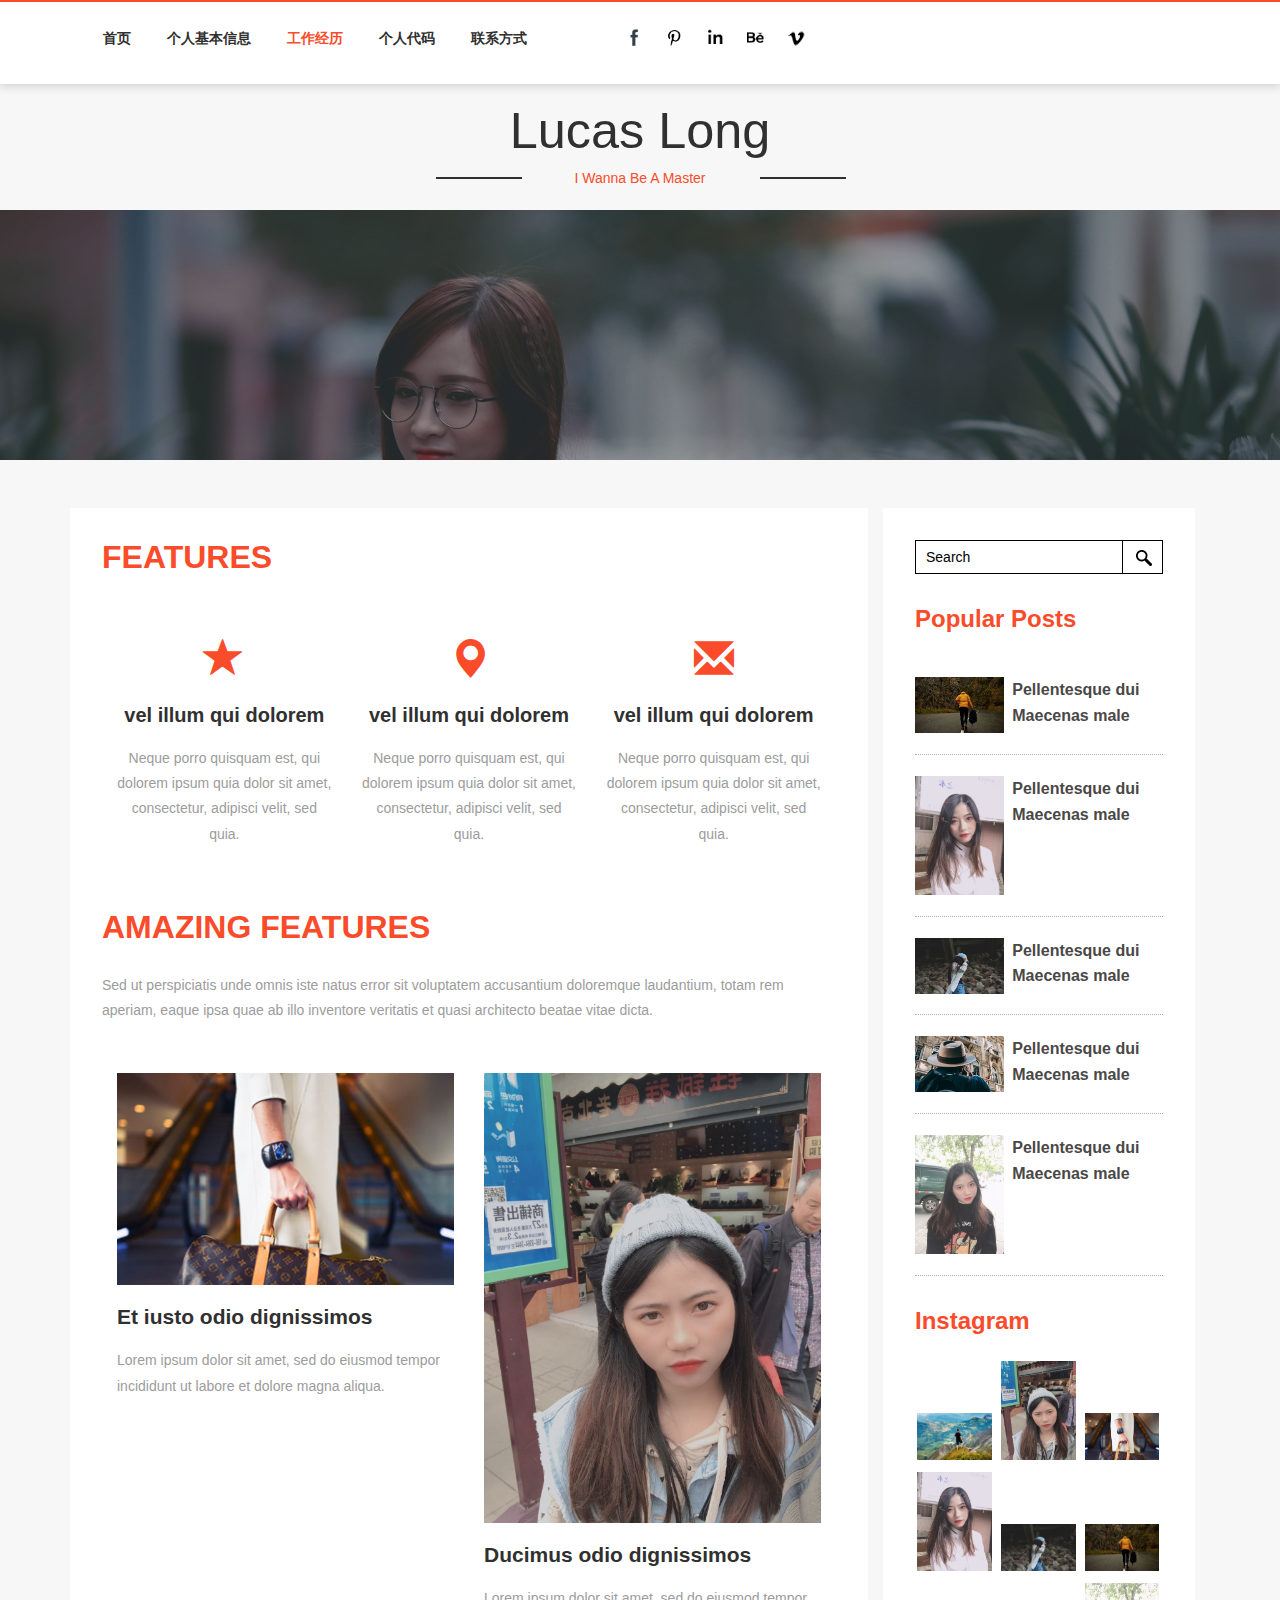
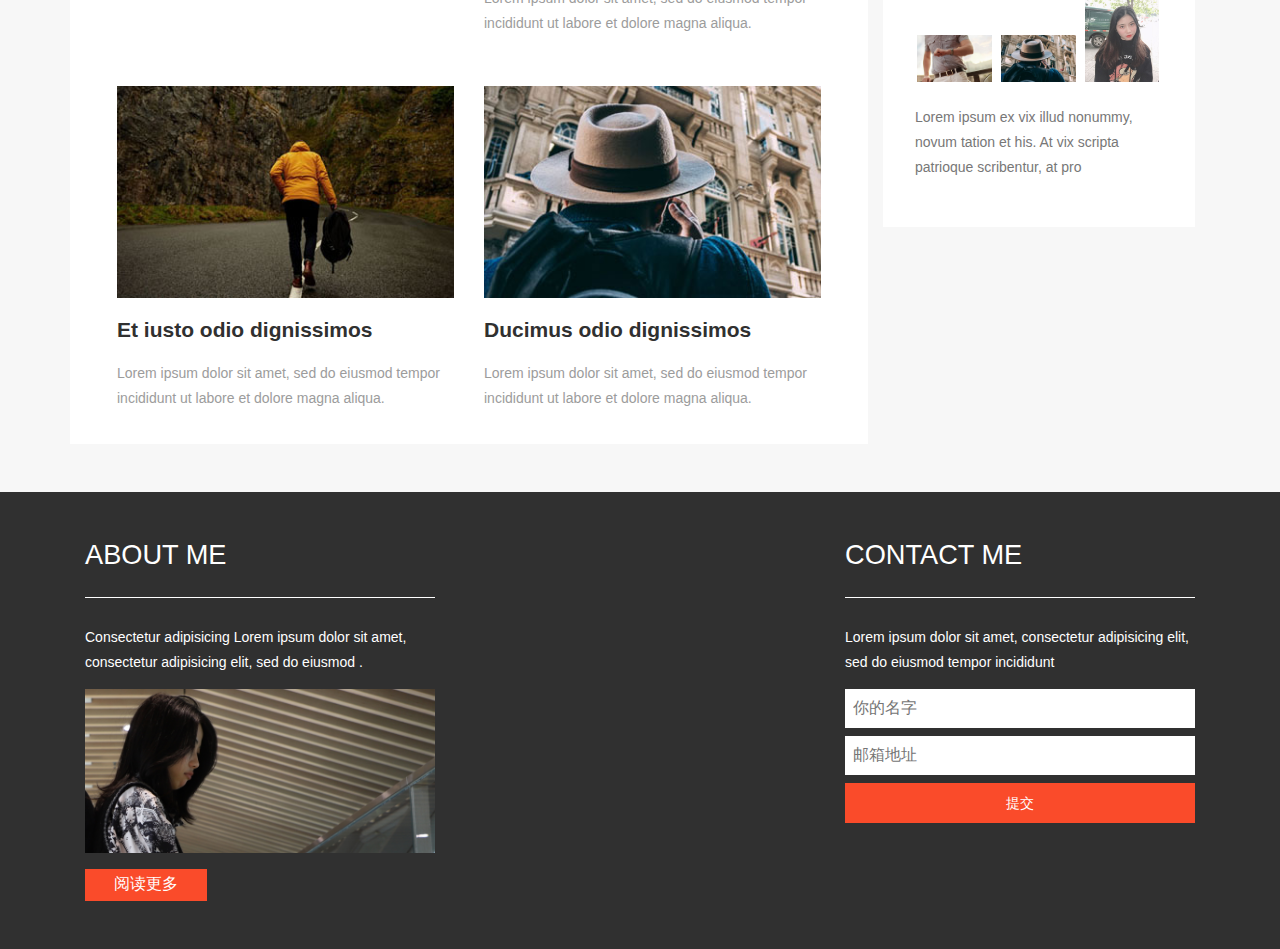
<file: features.html>
<!DOCTYPE HTML>
<html>
<head>
<title>Features</title>
<meta name="viewport" content="width=device-width, initial-scale=1">
<meta http-equiv="Content-Type" content="text/html; charset=utf-8" />
<meta name="keywords" content="" />
<script type="applijewelleryion/x-javascript"> addEventListener("load", function() { setTimeout(hideURLbar, 0); }, false); function hideURLbar(){ window.scrollTo(0,1); } </script>
<link href="css/bootstrap.css" rel='stylesheet' type='text/css' />
<!-- Custom Theme files -->
<!-- <link href='http://fonts.useso.com/css?family=Raleway:400,600,700' rel='stylesheet' type='text/css'> -->
<link href="css/style.css" rel='stylesheet' type='text/css' />
<script src="js/jquery-1.11.1.min.js"></script>
<script src="js/bootstrap.min.js"></script>
</head>
<body>
<div class="header" id="ban">
		<div class="container">
			<div class="header_right">
			<nav class="navbar navbar-default">
				<!-- Brand and toggle get grouped for better mobile display -->
				<div class="navbar-header">
					<button type="button" class="navbar-toggle collapsed" data-toggle="collapse" data-target="#bs-example-navbar-collapse-1">
						<span class="sr-only">Toggle navigation</span>
						<span class="icon-bar"></span>
						<span class="icon-bar"></span>
						<span class="icon-bar"></span>
					</button>
				</div>

				<!-- Collect the nav links, forms, and other content for toggling -->
				<div class="collapse navbar-collapse nav-wil" id="bs-example-navbar-collapse-1">
					<nav class="link-effect-7" id="link-effect-7">
						<ul class="nav navbar-nav">
							<li><a href="index.html">首页</a></li>
							<li><a href="about.html">个人基本信息</a></li>
							<li class="active act"><a href="features.html">工作经历</a></li>
							<li><a href="codes.html">个人代码</a></li>
							<li><a href="contact.html">联系方式</a></li>
						</ul>
					</nav>
				</div>
				<!-- /.navbar-collapse -->
			</nav>
			</div>
			<div class="nav navbar-nav navbar-right social-icons wow fadeInRight animated animated" data-wow-delay=".5s" style="visibility: visible; animation-delay: 0.5s; animation-name: fadeInRight;">
					<ul>
						<li><a href="#"> </a></li>
						<li><a href="#" class="pin"> </a></li>
						<li><a href="#" class="in"> </a></li>
						<li><a href="#" class="be"> </a></li>

						<li><a href="#" class="vimeo"> </a></li>
					</ul>
				</div>
			<div class="clearfix"> </div>
		</div>
	</div>
	<!--start-main-->
	<div class="header-bottom">
		<div class="container">
			<div class="logo">
				<h1><a href="index.html">Lucas Long</a></h1>
				<p><label class="of"></label>I Wanna Be A Master<label class="on"></label></p>
			</div>
		</div>
	</div>
<!-- banner -->

<div class="banner-1">

</div>

	<!-- technology-left -->
	<div class="technology">
	<div class="container">
		<div class="col-md-9 technology-left">
		<div class="agile-1">
			<div class="featured-services">
					<h2 class="w3">FEATURES</h2>
					<div class="featured-services-grids">
						<div class="col-md-4 featured-services-grid">
							<div class="featured-services-grd">
								<span class="glyphicon glyphicon-star" aria-hidden="true"></span>
								<h4>vel illum qui dolorem</h4>
								<p>Neque porro quisquam est, qui dolorem ipsum quia dolor
									sit amet, consectetur, adipisci velit, sed quia.</p>

							</div>
						</div>
						<div class="col-md-4 featured-services-grid">
							<div class="featured-services-grd">
								<span class="glyphicon glyphicon-map-marker" aria-hidden="true"></span>
								<h4>vel illum qui dolorem</h4>
								<p>Neque porro quisquam est, qui dolorem ipsum quia dolor
									sit amet, consectetur, adipisci velit, sed quia.</p>

							</div>
						</div>
						<div class="col-md-4 featured-services-grid">
							<div class="featured-services-grd">
								<span class="glyphicon glyphicon-envelope" aria-hidden="true"></span>
								<h4>vel illum qui dolorem</h4>
								<p>Neque porro quisquam est, qui dolorem ipsum quia dolor
									sit amet, consectetur, adipisci velit, sed quia.</p>

							</div>
						</div>

						<div class="clearfix"> </div>
					</div>
			</div>
			<div class="features-main">
				<div class="fea-top">
				  <h3 class="w3">AMAZING FEATURES</h3>
				  <p>Sed ut perspiciatis unde omnis iste natus error sit voluptatem accusantium doloremque laudantium, totam rem aperiam, eaque ipsa quae ab illo inventore veritatis et quasi architecto beatae vitae dicta.</p>
				</div>
				<div class="feature-botttom">
							<div class="col-md-6 fea-grid">
								<div class="fea-img">
									<img src="images/f1.jpg" alt="">
								</div>
								<div class="fea-text">
									<h4>Et iusto odio dignissimos</h4>
									<p>Lorem ipsum dolor sit amet, sed do eiusmod tempor incididunt ut labore et dolore magna aliqua.</p>
								 </div>
							  <div class="clearfix"> </div>
							</div>
							<div class="col-md-6 fea-grid">
								<div class="fea-img">
									<img src="images/m1.jpg" alt="">
								</div>
								<div class="fea-text">
									<h4>Ducimus odio dignissimos</h4>
									<p>Lorem ipsum dolor sit amet, sed do eiusmod tempor incididunt ut labore et dolore magna aliqua.</p>
								</div>
							</div>
							<div class="col-md-6 fea-grid">
								<div class="fea-img">
									<img src="images/t2.jpg" alt="">
								</div>
								<div class="fea-text">
									<h4>Et iusto odio dignissimos</h4>
									<p>Lorem ipsum dolor sit amet, sed do eiusmod tempor incididunt ut labore et dolore magna aliqua.</p>
								</div>
							  <div class="clearfix"> </div>
							</div>
							<div class="col-md-6 fea-grid">
								<div class="fea-img">
									<img src="images/t3.jpg" alt="">
								</div>
								<div class="fea-text">
									<h4>Ducimus odio dignissimos</h4>
									<p>Lorem ipsum dolor sit amet, sed do eiusmod tempor incididunt ut labore et dolore magna aliqua. </p>
								</div>
							</div>
						   <div class="clearfix"> </div>
				</div>
			</div>
			</div>
		</div>
		<!-- technology-right -->
		<div class="col-md-3 technology-right">


				<div class="blo-top1">

					<div class="tech-btm">
					<div class="search-1">
							<form action="#" method="post">
								<input type="search" name="Search" value="Search" onfocus="this.value = '';" onblur="if (this.value == '') {this.value = 'Search';}" required="">
								<input type="submit" value=" ">
							</form>
						</div>
					<h4>Popular Posts </h4>
						<div class="blog-grids">
							<div class="blog-grid-left">
								<a href="singlepage.html"><img src="images/t2.jpg" class="img-responsive" alt=""></a>
							</div>
							<div class="blog-grid-right">

								<h5><a href="singlepage.html">Pellentesque dui Maecenas male</a> </h5>
							</div>
							<div class="clearfix"> </div>
						</div>
						<div class="blog-grids">
							<div class="blog-grid-left">
								<a href="singlepage.html"><img src="images/m2.jpg" class="img-responsive" alt=""></a>
							</div>
							<div class="blog-grid-right">

								<h5><a href="singlepage.html">Pellentesque dui Maecenas male</a> </h5>
							</div>
							<div class="clearfix"> </div>
						</div>
						<div class="blog-grids">
							<div class="blog-grid-left">
								<a href="singlepage.html"><img src="images/f2.jpg" class="img-responsive" alt=""></a>
							</div>
							<div class="blog-grid-right">

								<h5><a href="singlepage.html">Pellentesque dui Maecenas male</a> </h5>
							</div>
							<div class="clearfix"> </div>
						</div>
						<div class="blog-grids">
							<div class="blog-grid-left">
								<a href="singlepage.html"><img src="images/t3.jpg" class="img-responsive" alt=""></a>
							</div>
							<div class="blog-grid-right">

								<h5><a href="singlepage.html">Pellentesque dui Maecenas male</a> </h5>
							</div>
							<div class="clearfix"> </div>
						</div>
						<div class="blog-grids">
							<div class="blog-grid-left">
								<a href="singlepage.html"><img src="images/m3.jpg" class="img-responsive" alt=""></a>
							</div>
							<div class="blog-grid-right">

								<h5><a href="singlepage.html">Pellentesque dui Maecenas male</a> </h5>
							</div>
							<div class="clearfix"> </div>
						</div>
						<div class="insta">
					<h4>Instagram</h4>
						<ul>

							<li><a href="singlepage.html"><img src="images/t1.jpg" class="img-responsive" alt=""></a></li>
							<li><a href="singlepage.html"><img src="images/m1.jpg" class="img-responsive" alt=""></a></li>
							<li><a href="singlepage.html"><img src="images/f1.jpg" class="img-responsive" alt=""></a></li>
							<li><a href="singlepage.html"><img src="images/m2.jpg" class="img-responsive" alt=""></a></li>
							<li><a href="singlepage.html"><img src="images/f2.jpg" class="img-responsive" alt=""></a></li>
							<li><a href="singlepage.html"><img src="images/t2.jpg" class="img-responsive" alt=""></a></li>
							<li><a href="singlepage.html"><img src="images/f3.jpg" class="img-responsive" alt=""></a></li>
							<li><a href="singlepage.html"><img src="images/t3.jpg" class="img-responsive" alt=""></a></li>
							<li><a href="singlepage.html"><img src="images/m3.jpg" class="img-responsive" alt=""></a></li>
						</ul>
					</div>

					<p>Lorem ipsum ex vix illud nonummy, novum tation et his. At vix scripta patrioque scribentur, at pro</p>
					</div>



				</div>


		</div>
		<div class="clearfix"></div>
		<!-- technology-right -->
	</div>
</div>
<div class="footer">
		<div class="container">
			<div class="col-md-4 footer-left wow fadeInDown"  data-wow-duration=".8s" data-wow-delay=".2s">
				<h4>ABOUT ME</h4>
				<p>Consectetur adipisicing Lorem ipsum dolor sit amet, consectetur adipisicing elit, sed do eiusmod .</p>
				<img src="images/t4.jpg" class="img-responsive" alt="">
					<div class="bht1">
						<a href="singlepage.html">阅读更多</a>
					</div>
			</div>
			<div class="col-md-4 footer-middle wow fadeInDown"  data-wow-duration=".8s" data-wow-delay=".2s">
			<!-- <h4>Latest Tweet</h4>
			<div class="mid-btm">
				<p>Sed do eiusmod tempor Lorem ipsum dolor sit amet, consectetur adipisicing elit, sed do eiusmod .</p>
				<a href="http://sc.chinaz.com/">http://sc.chinaz.com/</a>
			</div>

				<p>Consectetur adipisicing Lorem ipsum dolor sit amet, consectetur adipisicing elit, sed do eiusmod .</p>
				<a href="http://sc.chinaz.com/">http://sc.chinaz.com/</a>
 -->
			</div>
			<div class="col-md-4 footer-right wow fadeInDown"  data-wow-duration=".8s" data-wow-delay=".2s">
				<h4>CONTACT ME</h4>
				<p>Lorem ipsum dolor sit amet, consectetur adipisicing elit, sed do eiusmod tempor incididunt</p>
						<div class="name">
							<form action="#" method="post">
								<input type="text" placeholder="你的名字" required="">
								<input type="text" placeholder="邮箱地址" required="">
								<input type="submit" value="提交">
							</form>

						</div>

							<div class="clearfix"> </div>

			</div>
			<div class="clearfix"></div>
		</div>
</div>

</body>
</html>
</file>
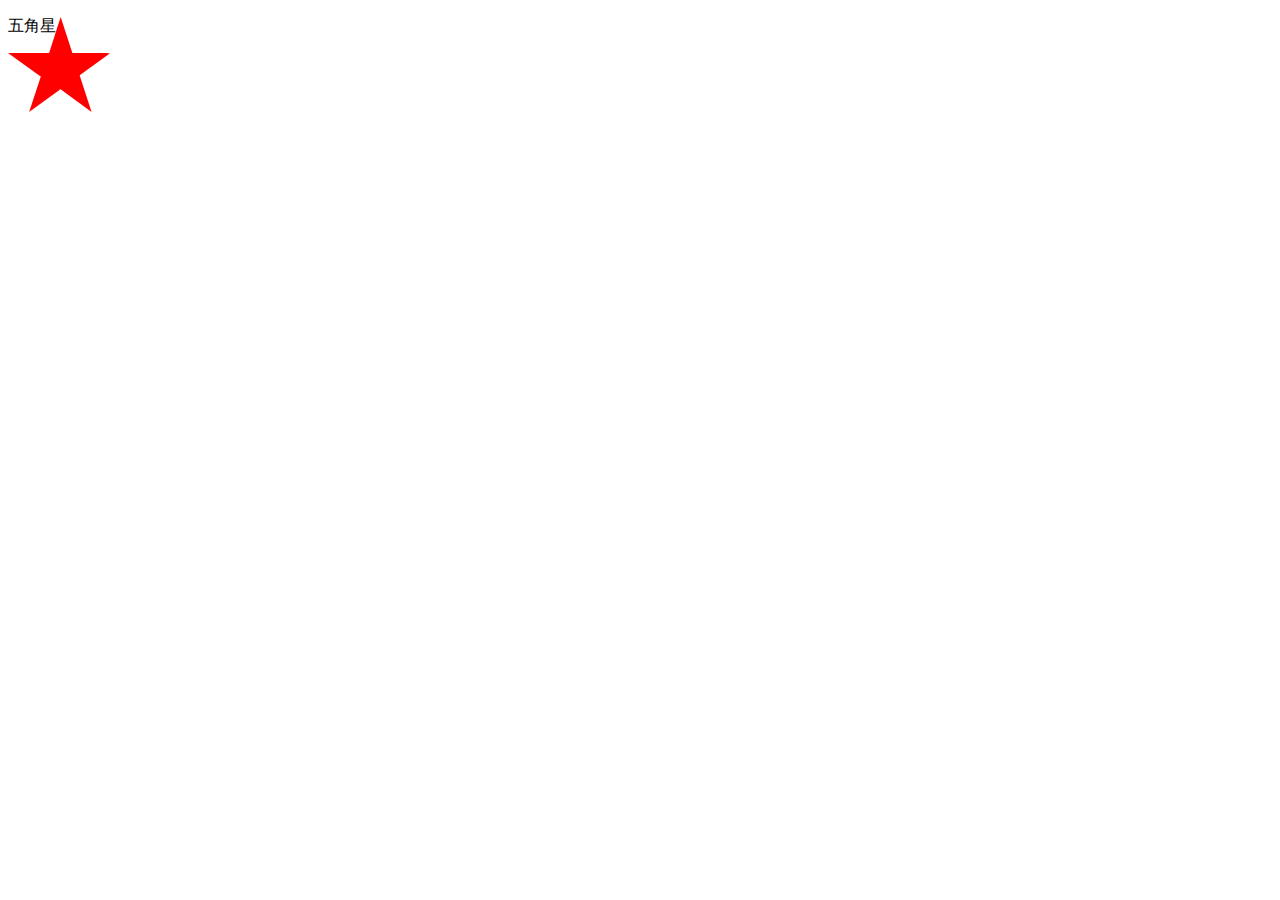
<file: star.html>
<!DOCTYPE html>
<html lang="en">

<head>
    <meta charset="UTF-8">
    <meta name="viewport" content="width=device-width, initial-scale=1.0">
    <meta http-equiv="X-UA-Compatible" content="ie=edge">
    <title>star</title>

	<style>
		.wujiaoxing {
			position: relative;
			width: 0;
			height: 0;
			border-top: 36px solid red;
			border-left: 50px solid transparent;
			border-right: 50px solid transparent;
		}
		#wujiaoxing:before {
			content: '';
			position: absolute;
			top: -37px;
			left: -49px;
			border-top: 36px solid red;
			border-left: 50px solid transparent;
			border-right: 50px solid transparent;
			transform: rotate(72deg);
			transform-origin: 50% 50%;
		}
		#wujiaoxing:after {
			content: '';
			position: absolute;
			top: -39px;
			left: -49px;
			border-top: 36px solid red;
			border-left: 50px solid transparent;
			border-right: 50px solid transparent;
			transform: rotate(144deg);
			transform-origin: 50% 50%;
		}
	</style>

</head>
<p>五角星</p>
<section class="wujiaoxing">

	<div id="wujiaoxing"></div>
</section>
</body>

</html>
</file>
<file: css/style.css>
html, body{
font-family: 'Raleway', sans-serif;
	font-size: 100%;
	background: #f7f7f7;
}
body a,.grid_1,plan_1,plan_1.one,plan_1.two,i.icon1, i.icon2, i.icon3, i.icon4, i.icon5, i.icon6 {
	transition:0.5s all;
	-webkit-transition:0.5s all;
	-moz-transition:0.5s all;
	-o-transition:0.5s all;
	-ms-transition:0.5s all;
}
a:hover{
 text-decoration:none;
}
input[type="button"],input[type="submit"],li.parallelogram{
	transition:0.5s all;
	-webkit-transition:0.5s all;
	-moz-transition:0.5s all;
	-o-transition:0.5s all;
	-ms-transition:0.5s all;
}
h1,h2,h3,h4,h5,h6{
	margin:0;
     font-family: 'Raleway', sans-serif;
}
p{
	margin:0;
	font-family: 'Open Sans', sans-serif;
}
ul{
	margin:0;
	padding:0;
}
label{
	margin:0;
}
/*-- Header --*/
.header {
    background: #FFF;
    padding: 1em 0;
    box-shadow: 0px 1px 9px 1px #cfcfcf;
    border-top: 2px solid #fa4b2a;
}
.navbar-right {
    float: left !important;
    margin-right: -15px;
}
.header-search{
    width: 25%;
}
/*--search--*/
/* .search{
	position: relative;
    display: inline-block;
    float: left;
}
label.icon-search {
    color: #212121;
	cursor: pointer;
}
.search_form{
	position:absolute;
	z-index:9999;
	left:0;
	top:15px;
	overflow: hidden;
	width: 20px;
	height:0px;
	background:#303030;
	transition: height 0.2s ease-out 0.5s , top 0.2s ease-out 0.5s, padding 0.2s ease-out 0.5s, width 0.3s ease-out 0.2s;
	-webkit-transition: height 0.2s ease-out 0.5s , top 0.2s ease-out 0.5s, padding 0.2s ease-out 0.5s, width 0.3s ease-out 0.2s;
}
.search_form form{
	opacity:0;
	transition:all 0.3s ease-out;
	-webkit-transition:all 0.3s ease-out;
}
.search_form input[type='text']{
	width: 380px;
    padding: 10px;
    outline: none;
    font-size: 14px;
    color:#fff;
    border: 1px solid #999;
    background: none;
}
.search_form input[type='text']::-webkit-input-placeholder{
	color:#fff !important;
}
.search_form input[type='submit']{
    outline: none;
    background: none;
    display: inline-block;
    color: #fff;
    font-size: 14px;
    border: 1px solid #999;
    text-transform: uppercase;
    padding: 10px 28px;
}
.search_form input[type='submit']:hover{
	background:#fff;
	border:1px solid #fff;
	color:#212121;
}
.search_box{
	visibility: hidden;
}
.search_box:checked~.search_form{
    width: 500px;
    height: 62px;
    padding: 10px;
    top: 44px;
	transition: height 0.2s ease-out, top 0.2s ease-out, padding 0.2s ease-out, 0.3s width ease-out 0.2s;
	-webkit-transition: height 0.2s ease-out, top 0.2s ease-out, padding 0.2s ease-out, 0.3s width ease-out 0.2s;
}
.search_box:checked~.search_form form{
	opacity:1;
	transition:0.3s all ease-out 0.5s;
	-webkit-transition:0.3s all ease-out 0.5s;
}
label.icon-search span {
    color: #303030;
	font-size:1.1em;
	top:-11px;
} */
/*--//search--*/

/*--social-icons--*/
.social-icons {
    margin-top: 0.5em;
}
.social-icons ul li {
    display: inline-block;
    margin-left: 1em;
}
.social-icons ul li a {
    background: url(../images/social-icons.png)no-repeat -3px -2px;
    display: block;
    height: 22px;
    width: 20px;
    -webkit-transition: .5s all;
    transition: .5s all;
    -moz-transition: .5s all;
    padding: 0;
}
.social-icons ul li a.pin {
    background-position: -3px -38px;
}
.social-icons ul li a.in {
    background-position: -3px -78px;
}
.social-icons ul li a.be {
    background-position: -3px -115px;
}
.social-icons ul li a.you {
    background-position: -3px -154px;
}
.social-icons ul li a.vimeo {
    background-position: -2px -192px;
}
.social-icons ul li a:hover{
	-webkit-transform:rotateY(360deg);
	transform:rotateY(360deg);
	-moz-transform:rotateY(360deg);
	-o-transform:rotateY(360deg);
	-ms-transform:rotateY(360deg);
}
.header_right {
    float: left;
    margin-left: 0em;
    margin-right: 3em;
}
.head-left {
    float: left;
    position: relative;
    width: 9%;
}
.navbar {
    margin-bottom: 0;
}
.navbar-default {
    background: none;
    border: none;
}
.navbar-default .navbar-nav > li > a {
    color: #303030;
}
.navbar-nav > li > a {
    font-size: 14px;
    padding: 10px 18px;
    text-transform: uppercase;
    font-family: 'Raleway', sans-serif;
    font-weight: 600;
}
.navbar-default .navbar-nav > .active > a, .navbar-default .navbar-nav > .active > a:hover, .navbar-default .navbar-nav > .active > a:focus {
    color: #fa4b2a;
    background: none;
}
.navbar-default .navbar-nav > li > a:hover, .navbar-default .navbar-nav > li > a:focus {
    color:#fa4b2a;
}
.navbar-default .navbar-nav > .active > a:before{
	color:#fa4b2a;
}
.link-effect-7 {
  -moz-perspective: 900px;
  -webkit-perspective: 900px;
  perspective: 900px;
}
.link-effect-7 a {
  color: rgba(0, 0, 0, 0.4);
  text-shadow: none;
  margin: 0;
  -moz-transition: 0.3s;
  -o-transition: 0.3s;
  -webkit-transition: 0.3s;
  transition: 0.3s;
}
.link-effect-7 a::before {
  color: white;
  content: attr(data-hover);
  position: absolute;
  -moz-transition: 0.3s;
  -o-transition: 0.3s;
  -webkit-transition: 0.3s;
  transition: 0.3s;
  -moz-transform-origin: 50% 0 50%;
  -ms-transform-origin: 50% 0 50%;
  -webkit-transform-origin: 50% 0 50%;
  transform-origin: 50% 0 50%;
  -moz-transform-style: preserve-3d;
  -webkit-transform-style: preserve-3d;
  transform-style: preserve-3d;
}
.link-effect-7 a:hover {
  color: #797878;
}
.link-effect-7 a:hover::before {
  -moz-transform: translateY(22px) rotateX(-90deg);
  -ms-transform: translateY(22px) rotateX(-90deg);
  -webkit-transform: translateY(22px) rotateX(-90deg);
  transform: translateY(22px) rotateX(-90deg);
}
.logo {
    padding: 1.2em 0;
    text-align: center;
}
.logo h1 a {
    font-size: 1.4em;
    color: #303030;
}
.logo p {
    font-size: 14px;
    margin-top: 0.5em;
    line-height: 1.8em;
    color: #fa4b2a;
    font-weight: 400;
	position:relative;
}
label.of {
    width: 86px;
    height: 2px;
    margin-top: -26px;
    position: absolute;
    top: 37px;
    left: 366px;
    background: #303030;
}
label.on{
    background: #303030;
    width: 86px;
    height: 2px;
    margin-top: -26px;
    position: absolute;
    top: 37px;
    left: 690px;
}
/*--banner--*/
.banner{
background: url(../images/banner-1.jpg) no-repeat 0px 0px;
background-size:cover;
-webkit-background-size: cover;
-o-background-size: cover;
-ms-background-size: cover;
-moz-background-size: cover;
min-height: 600px;
}
.banner-1{
background: url(../images/banner-1.jpg) no-repeat 0px 0px;
background-size:cover;
-webkit-background-size: cover;
-o-background-size: cover;
-ms-background-size: cover;
-moz-background-size: cover;
min-height: 250px;
}
.banner a {
    font-size: 1em;
    color: #fff;
    font-weight: 600;
    padding: 0.8em 2em;
    background:#fa4b2a;
}
.banner a:hover {
    color: #fff;
    background: #000;
}
.banner h2 {
    font-size:2.5em;
    font-weight: 600;
    color: #fff;
}
.banner {
    padding: 10em 0 0;
    text-align: center;
}
.banner p {
    font-size: 1.2em;
    color: rgba(255, 255, 255, 0.46);
    font-weight: 400;
    line-height: 1.8em;
    margin: 1em auto 2em;
    width: 70%;
}
/*--banner--*/
.tab-content>.tab-pane {
    padding: 50px 0;
}
.nav-tabs > li {
    width: 33.33%;
    text-align: center;
}

.nav-tabs>li>a {
	margin: 0 0px;
	padding: 10px 53px;
	line-height: 1.42857143;
	font-size: 16px;
	font-weight: 600;
	border: 1px solid transparent;
	border-radius: 4px 4px 0 0;
	color: #016773;
}
.nav-tabs>li>a:hover, .nav>li>a:focus {
    text-decoration: none;
    background-color: #FFF;
    border-bottom: 3px solid #fa4b2a;
}
.nav-tabs>li.active>a, .nav-tabs>li.active>a:hover, .nav-tabs>li.active>a:focus {
	 border-bottom: 3px solid #fa4b2a;
}
.tab-info p {
    line-height: 1.9em;
    margin-bottom: 1em;
    font-weight: 400;
    color: #999;
}
/*--technology-left--*/
.blog-poast-info {
	border-top: 1px solid #aeaeae;
    padding: 1em 0;
    text-align: left;
}
.blog-poast-info ul li {
	display:inline-table;
	margin-right: 1em;
}
.blog-poast-info ul li{
	color: #000;
	font-size:0.8125em;
	vertical-align:middle;
}
.blog-poast-info li i {
    font-size:1.5em;
    color: #aeaeae;
    margin-right: 0.3em;
    margin-top: 0px;
	vertical-align:middle;
}
i.glyphicon.glyphicon-comment {
    vertical-align: middle;
}
.blog-poast-info ul li a {
	    color:#000;
	transition: 0.5s all;
	-webkit-transition: 0.5s all;
	-moz-transition: 0.5s all;
	-o-transition: 0.5s all;
	vertical-align:middle;
}
.blog-poast-info ul li a:hover{
	text-decoration:none;
}
.blog-poast-info ul li a:hover {
	color:#fa4b2a;
}
.blog-section {
  padding: 4em 0;
  position: relative;
}
.tc-ch h3 a,.wthree h3 a {
    color: #fa4b2a;
    font-weight: 600;
}
.tc-ch h3 a:hover, .wthree h3 a:hover {
    color: #000000;
}
.tc-ch p,.wthree p {
    color: #777;
    font-size: 0.875em;
    line-height: 1.8em;
    margin: 1em 0;
}
.tc-ch h3,.wthree h3  {
    margin: 0.5em 0 0;
	font-size:1.5em;
}
.wthree h3  {
	margin:0;
}
.wthree {
    margin-bottom: 2em;
    background: #fff;
    padding: 2em 2em;
}
.insta li {
    display: inline-block;
    width: 30%;
    margin: 1%;
}
.w3ls-left {
    padding: 0;
}
.tc-ch {
    background: #fff;
    padding: 2em 2em;
    margin-bottom: 1em;
}
.bht1 a{
    background: #fa4b2a;
    padding: 0.3em 1.8em;
	display:inline-block;
    color: #fff;
}
.bht1 a:hover{
    background: #000;
}
.bht1 {
    float: left;
    padding-top: 1em;
}
.tc-ch h6,.wthree h6  {
    font-size: 1em;
    color: #303030;
    font-weight: 600;
    margin-top: 1em;
}
.tc-ch h6 a,.wthree h6 a {
    color: #fa4b2a;
}
.wthree-left {
    padding: 0;
}
.soci {
    float: right;
    padding-top: 1em;
}
.soci li {
    display: inline-block;
}
.soci ul li{
	list-style-type:none;
	display:inline-block;
	margin:0 2px;
	overflow:hidden;
	height:32px;
}
.soci  ul li a{
    width: 32px;
    height: 32px;
    display: inline-block;
    border: 1px solid #d2d1d1;
}
.soci  ul li a.fb{
    background: url(../images/social.png) no-repeat -48px -7px;
}
.soci  ul li a.twit{
    background: url(../images/social.png) no-repeat -7px -7px;
}
 /*-- agileits --*/
.soci  ul li a.goog{
    background: url(../images/social.png) no-repeat -88px -7px;
}
.soci  ul li a.pin{
    background: url(../images/social.png) no-repeat -130px -7px;
}
.soci  ul li a.drib{
    background: url(../images/social.png) no-repeat -171px -7px;
}
/*--technology-left--*/
/*--technology-right--*/
.blog-grid-left {
    float: left;
    width: 36%;
}
.blog-grid-right {
    float: left;
    width: 60%;
    margin-left: 0.5em;
}
.tech-btm p {
    margin: 1em 0;
    font-size: 0.875em;
    color: #777;
	line-height:1.8em;
}
.tech-btm h4 {
    font-size: 1.5em;
    color: #fa4b2a;
    font-weight: 700;
    margin-bottom: 1em;
}
.insta h4 {
    font-size: 1.5em;
    color: #fa4b2a;
    font-weight: 700;
    margin-bottom: 1em;
}
.insta {
    margin-top: 2em;
}
.tech-btm h5 {
    font-size: 1em;
    line-height: 1.6em;
    font-weight: 700;
}
.blog-grid-right h5 a {
    color: #4A4747;
}
.blog-grid-right h5 a:hover{
    color: #fa4b2a;
}
.blo-top {
    border-bottom: 1px solid #aeaeae;
}
.tech-btm {
    padding: 2em 2em;
    background: #fff;
}
.btn1 {
    padding: 6px 12px;
    background: #fa4b2a;
    font-size: 14px;
    color: #fff;
    border: none;
    border-radius: 0px;
}
.btn1:hover{
    background: #000000;
    color: #fff;
}
.technology-right{
	width:30%
}
.technology-right-1 {
    width: 30%;
}
.technology-left{
	width:70%;
	padding:0;
}
.blog-grids {
    border-bottom: 1px dotted #aeaeae;
    padding: 1.3em 0;
}
/*--technology-right--*/
.search-1 {
    border: 1px solid #000;
    margin: 0px 0px 2em 0;
}
.search-1 input[type="search"] {
  border: none;
  outline: none;
  padding: 5px 10px;
  font-size: 14px;
  color: #000;
  background:none;
  width:82%;
}
.search-1 form input[type="submit"] {
    background: url(../images/key2.png) no-repeat 13px 9px;
    width: 38px;
    height: 32px;
    border: none;
    margin: 0 0 0 0px;
    padding: 0;
    border-left: 1px solid #000;
    border-right: none;
    border-bottom: none;
    border-top: none;
    outline: none;
}
/*--footer--*/
.footer {
    background: #303030;
    padding: 3em 0;
    margin-top: 3em;
}
.footer h6 {
    font-size: 1.7em;
    background: #fa4b2a;
    padding: 0.5em 1.7em;
    font-weight: 700;
    color: #fff;
}
.footer p {
    font-size: 0.875em;
    color: #fff;
    margin: 1em 0;
    line-height: 1.8em;
}
.footer-middle p {
    margin: 0;
}
.footer-middle a {
    color: #fa4b2a;
	font-family: 'Open Sans', sans-serif;
}
.footer h4 {
    font-size: 1.7em;
    color: #fff;
    border-bottom: 1px solid #fff;
    margin-bottom: 1em;
    padding-bottom: 1em;
}
.mid-btm {
    margin-bottom: 1em;
}
.footer-right li a {
    color: #fff;
    font-size: 0.875em;
    line-height: 1.8em;
}
.footer-right li a:hover{
    color: #fa4b2a;
}
.footer-right li {
	display:block;
}
.name  form input[type="text"] {
  width: 100%;
  color: #333333 ! important;
  outline: none;
  font-size: 16px;
  padding: .5em;
  border: none;
  -webkit-appearance: none;
  margin-bottom:0.5em;
  font-family: 'Open Sans', sans-serif;
}
.name form input[type="submit"] {
  background:#fa4b2a;
  padding: 10px 0;
  color: #fff;
  font-size: 14px;
  font-weight: 400;
  display: block;
  outline: none;
  border: none;
  width: 100%;
  font-family: 'Open Sans', sans-serif;
}
.name form input[type="submit"]:hover{
	background:#000000;
}
/*--footer--*/
.copyright {
    background:#0a0a0a;
    padding: 1em 0;
    text-align: center;
}
.copyright p {
    font-size: 0.875em;
    color: #ffffff;
    line-height: 1.8em;
}
.copyright p a{
    color: #ffffff;
	font-weight:700;
}
.copyright p a:hover{
    color:#fa4b2a;
}
.technology {
    margin-top: 3em;
}
/*--welcome-starts--*/
.w3agile-1{
    padding: 2em;
    background: #fff;
}
h2.w3,h3.w3{
    font-size: 2em;
    color: #fa4b2a;
    font-weight: 600;
}
.welcome-bottom{
	margin-top:4%;
}
.welcome-bottom p {
	color: #777;
    font-size: 0.875em;
    line-height: 1.8em;
    margin: 1em 0;
}
/*--//welcome-end--*/
/*-- team --*/
p.sint{
	color:#999;
	line-height:1.8em;
	text-align:center;
	position:relative;
	padding-bottom:1em;
	font-weight: 500 !important;
}
.team-grid1{
	position:relative;
	overflow: hidden;
}
.team-grid1 .p-mask{
    position: absolute;
    top:90%;
    width: 100%;
    padding: 1em;
    background:rgba(34, 34, 34, 0.55);
    transform: translateY(-10px);
    -moz-transform: translateY(-10px);
    -ms-transform: translateY(-10px);
    -webkit-transform: translateY(-35px);
    transition: all 0.3s ease-in-out;
    -webkit-transition: all 0.3s ease-in-out;
    -moz-transition: all 0.3s ease-in-out;
    -ms-transition: all 0.3s ease-in-out;
}
.team-grid1 .event-meta {
    opacity: 0;
    -moz-opacity: 0;
    transition: all 0.3s ease-in-out;
    -webkit-transition: all 0.3s ease-in-out;
    -moz-transition: all 0.3s ease-in-out;
    -ms-transition: all 0.3s ease-in-out;
}
.team-grid:hover .event-meta {
    opacity: 1;
    -moz-opacity: 1;
}
.team-grid:hover .p-mask {
    transform: translateY(-65%);
    -moz-transform: translateY(-65%);
    -ms-transform: translateY(-65%);
    -webkit-transform: translateY(-65%);
}
/*-- w3layouts --*/
.event-meta h4{
	color:#fa4b2a;
	font-size:1em;
	margin:1em 0 0em;
	text-transform:capitalize;
	line-height:1.5em;
}
.p-mask p{
	color: #fff;
    font-size: 0.875em;
    line-height: 1.8em;
    margin: 1em 0;
}
.team-grid h5 {
    font-size: 1.2em;
    color: #fa4b2a;
    margin: 1em 0;
    text-align: center;
    font-weight: 600;
}
.team-grid h5 span{
	display: block;
    color: #999;
    font-size: .8em;
    margin: .5em 0 0;
}
.team-grid {
    text-align: center;
    margin-top: 2em;
}
ul.social li{
	display:inline-block;
	margin:0 0.1em;
}
.social a {
	position: relative;
    display: -webkit-box;
    display: -webkit-flex;
    display: -ms-flexbox;
    display: flex;
    -webkit-box-align: center;
    -webkit-align-items: center;
    -ms-flex-align: center;
    align-items: center;
    -webkit-box-pack: center;
    -webkit-justify-content: center;
    -ms-flex-pack: center;
    justify-content: center;
    text-decoration: none;
    -webkit-transition: all .15s ease;
    transition: all .15s ease;
    z-index: 2;
/*-- agileits --*/
    -webkit-backface-visibility: hidden;
    backface-visibility: hidden;
}
.social a:hover {
  color: #fff;
}
.social a:hover .tooltip {
  display: block;
  visibility: visible;
  opacity: 1;
  -webkit-transform: translate(0, -10px);
          transform: translate(0, -10px);
}
.social a:active {
  box-shadow: 0px 1px 3px rgba(0, 0, 0, 0.5) inset;
}
.social .tooltip {
  opacity: 0;
  position: absolute;
  top: -20px;
  left: 50%;
  z-index: 1;
  -webkit-transition: all .15s ease;
  transition: all .15s ease;
  -webkit-backface-visibility: hidden;
          backface-visibility: hidden;
}
.social .tooltip span {
  position: relative;
  left: -50%;
  padding: 6px 8px 5px 8px;
  border-radius: 3px;
  color: #fff;
  font-size: .7rem;
  line-height: 1;
  z-index: 1;
  background: #565656;
    color: #fff;
}
.social .tooltip span:after {
  position: absolute;
  content: " ";
  width: 0;
  height: 0;
  top: 100%;
  left: 50%;
  margin-left: -8px;
  border: 8px solid transparent;
  border-top-color: #565656;
}
.social i {
  position: relative;
  top: 1px;
  font-size: 1.5rem;
  border-radius: 65%;
  -webkit-border-radius: 65%;
  -moz-border-radius: 65%;
  -o-border-radius: 65%;
  -ms-border-radius: 65%;
}
.social li a.social-twitter i{
	background:url(../images/img-sp.png) no-repeat -25px 11px #3D99DC;
    display: block;
    width: 40px;
    height: 40px;
}
.social li a.social-google i{
	background:url(../images/img-sp.png) no-repeat -63px 10px #3D99DC;
    display: block;
    width: 40px;
    height: 40px;
}
.social li a.social-facebook i{
	background: url(../images/img-sp.png) no-repeat 8px 11px #3D99DC;
    display: block;
    width: 40px;
    height: 40px;
}
.social li a.social-pinterest i{
	background:url(../images/img-sp.png) no-repeat -93px 11px #3D99DC;
    display: block;
    width: 40px;
    height: 40px;
}
.social li a.social-instagram i{
	background:url(../images/img-sp.png) no-repeat -129px 9px #3D99DC;
    display: block;
    width: 40px;
    height: 40px;
}
.team{
    margin: 3em 0 0;
}
h3.team-heading {
    font-size: 2em;
    color: #fa4b2a;
    font-weight: 600;
}
/*-- //team --*/
img.zoom-img {
     transform: scale(1, 1);
	-webkit-transform: scale(1, 1);
	-moz-transform: scale(1, 1);
	-ms-transform: scale(1, 1);
	-o-transform: scale(1, 1);
	transition-timing-function: ease-out;
	-webkit-transition-timing-function: ease-out;
	-moz-transition-timing-function: ease-out;
	-ms-transition-timing-function: ease-out;
	-o-transition-timing-function: ease-out;
	-webkit-transition-duration: .5s;
	-moz-transition-duration: .5s;
	-ms-transition-duration: .5s;
	-o-transition-duration: .5s;
}
img.zoom-img:hover{
    transform: scale(.9);
	-webkit-transform: scale(.9);
	-moz-transform: scale(.9);
	-ms-transform: scale(.9);
	-o-transform: scale(.9);
	-webkit-transition-timing-function: ease-in-out;
	-webkit-transition-duration: 750ms;
	-moz-transition-timing-function: ease-in-out;
	-moz-transition-duration: 750ms;
	-ms-transition-timing-function: ease-in-out;
	-o-transition-timing-function: ease-in-out;
	-ms-transition-duration: 750ms;
	-o-transition-duration: 750ms;
	overflow: hidden;
}
/*-- gallery --*/
.gallery {
    padding: 2em 2em;
    background: #fff;
}
.gallery-grids {
    margin: 3em 0 0;
}
.gallery-grid{
	float:left;
	width:50%;
}
.gallery-grid a {
    display: block;
    overflow: hidden;
}
.gallery-grid img{
	padding:.5em;
	border:2px solid #aaa;
}
.gallery p {
    color: #777;
    font-size: 0.875em;
    line-height: 1.8em;
    margin: 1em 0;
}
/*-- //gallery --*/
/*-- featured-services --*/
.featured-services-grd {
    text-align: center;
    padding: 15px 0px;
}
.featured-services-grd span{
	font-size:40px;
	color:#fa4b2a;
}
.featured-services-grd h4 {
    font-size: 20px;
    color: #303030;
    font-weight: 700;
    margin: 20px 0;
}
.featured-services-grd p{
	font-size:0.875em;
	color:#9c9c9c;
	line-height:1.8em;
}
.featured-services-grids{
	margin:3em 0 0;
}

.fea-img img{
width:100%;
}
.fea-top p {
    text-align: left;
    color: #9c9c9c;
    font-size: 0.875em;
    margin: 2em 0;
    line-height: 1.8em;
}
.fea-text h4 {
    margin: 20px 0;
    font-size: 21px;
    color: #303030;
    font-weight: 700;
}
.fea-text p {
 color: #9c9c9c;
  font-size: 0.875em;
  line-height: 1.8em;
}
.feature-botttom{
margin-top:50px;
}
.fea-grid:nth-child(3),.fea-grid:nth-child(4){
margin-top:50px;
}
.featured-services {
    margin-bottom: 3em;
}
.agile-1 {
    padding: 2em 2em;
    background: #fff;
}
/*-- //featured-services --*/
/*-- tips --*/
.tip-grid img{
width:100%;
}
.tip-grid {
	position: relative;
	margin: 0 auto;
	list-style: none;
	text-align: center;
}
.tips {
  background: #464646;
}
.tip-grid figure img {
  width: 100% !important;
}
/* Common style */
.tip-grid figure {
	position: relative;
	overflow: hidden;
	height: auto;
	background: #3085a3;
	text-align: center;
	cursor: pointer;
}

.tip-grid figure img {
	position: relative;
	display: block;
	max-width: 100%;
	opacity: 0.8;
}

.tip-grid figure figcaption {
    padding: 25px 25px 0px 25px;
	-webkit-backface-visibility: hidden;
	backface-visibility: hidden;
}
.tip-grid figure figcaption,
.tip-grid figure figcaption > a {
	position: absolute;
	top: 0;
	left: 0;
	width: 100%;
	height: 100%;
}

/* Anchor will cover the whole item by default */
/* For some effects it will show as a button */
.tip-grid figure figcaption > a {
	z-index: 1000;
	text-indent: 200%;
	white-space: nowrap;
	font-size: 0;
	opacity: 0;
}
.tip-grid figure h4 {
	word-spacing: -0.15em;
	font-weight: 300;
}


.tip-grid figure h4,
.grid figure p {
	margin: 0;
}

.tip-grid figure p {
	letter-spacing: 1px;
	font-size: 68.5%;
}

/***** Julia *****/

figure.effect-julia {
	background: #2f3238;
}

figure.effect-julia img {
	max-width: none;
	-webkit-transition: opacity 1s, -webkit-transform 1s;
	transition: opacity 1s, transform 1s;
	-webkit-backface-visibility: hidden;
	backface-visibility: hidden;
}

figure.effect-julia figcaption {
	text-align: left;
}

figure.effect-julia h4 {
  position: relative;
  padding: 0.5em 0;
  font-family: 'FjallaOne-Regular';
  font-size: 30px;
  color: #BBE42A;
}

figure.effect-julia p {
  display: block;
  margin: 33px 0 0 0;
  padding: 6px 14px;
  background: #fff;
  color: #9c9c9c;
  text-transform: none;
  font-size: 14px;
  -webkit-transition: opacity 0.35s, -webkit-transform 0.35s;
  transition: opacity 0.35s, transform 0.35s;
  -webkit-transform: translate3d(-500px,0,0);
  transform: translate3d(-500px,0,0);
}
figure.effect-julia p:first-child {
	-webkit-transition-delay: 0.15s;
	transition-delay: 0.15s;
}

figure.effect-julia p:nth-of-type(2) {
	-webkit-transition-delay: 0.1s;
	transition-delay: 0.1s;
}

figure.effect-julia p:nth-of-type(3) {
	-webkit-transition-delay: 0.05s;
	transition-delay: 0.05s;
}

figure.effect-julia:hover p:first-child {
	-webkit-transition-delay: 0s;
	transition-delay: 0s;
}

figure.effect-julia:hover p:nth-of-type(2) {
	-webkit-transition-delay: 0.05s;
	transition-delay: 0.05s;
}

figure.effect-julia:hover p:nth-of-type(3) {
	-webkit-transition-delay: 0.1s;
	transition-delay: 0.1s;
}

figure.effect-julia:hover img {
	opacity: 0.4;
	-webkit-transform: scale3d(1.1,1.1,1);
	transform: scale3d(1.1,1.1,1);
}

figure.effect-julia:hover p {
	opacity: 1;
	-webkit-transform: translate3d(0,0,0);
	transform: translate3d(0,0,0);
}
.micro-left{
float:left;
width:12.5%;
}
.micro-right{
float:right;
width:80%;
}
.micro-left img{
width:100%;
}
.latest h4 {
    font-size: 24px;
    color: #303030;
    margin-bottom: 20px;
    font-weight: 600;
}
.latest p {
    font-size: 0.875em;
    color: #9c9c9c;
    line-height: 1.8em;
    margin: 1em 0;
}
.tip-gd-left:nth-child(2) {
  margin-top: 60px;
}
.music {
    background: #fff;
    padding: 2em 2em;
}
.tip-grids {
    margin: 3em 0;
}
/*-- //music--*/
/*-- contact --*/
.contact-section {
    padding: 2em 2em;
    background: #fff;
}
.google-map iframe {
    width: 100%;
    height: 500px;
    border: 2px solid#CECECE;
    padding: 15px;
    background: #D8D8D8;
}
.contact-grid input[type="text"], .contact-grid textarea, .contact-grid input[type="email"] {
    display: block;
    background: #fff;
    color: #777;
    border: none;
    width: 94%;
    outline: none;
    font-size: 1em;
    padding: 0.8em 1em;
    border: 1px solid #BBB;
}
.contact-grid input[type="email"] {
    margin: 1em 0;
}
.contact-grid textarea{
	width: 94%;
    height: 200px;
    resize: none;
	margin: 1em 0;
}
.contact-grid input[type="submit"] {
    background: #fa4b2a;
    border: none;
    padding: 1em 0;
    width: 40%;
    font-size: 0.95em;
    color: #fff;
    letter-spacing: 0.5px;
    outline: none;
    transition: .5s all;
    -webkit-transition: .5s all;
    -moz-transition: .5s all;
    -o-transition: .5s all;
    -ms-transition: .5s all;
}
.contact-grid input[type="submit"]:hover {
    background: #303030;
}
.google-map {
    margin-top: 3em;
}
.contact-grids {
    margin-top: 3em;
}
.contact-grid  p {
    color: #777;
    padding: 1em 0;
	font-size:0.875em;
    line-height: 1.8em;
}
.contact-grid1 h4 {
    font-size: 1.5em;
    font-weight: 600;
    color: #303030;
}
.contact-grid1 ul li {
    list-style: none;
    line-height: 2.5em;
    font-size: 0.95em;
    color: #777;
}
.contact-grid1 ul li i {
    font-size: 1.2em;
    margin-right: 7px;
    color: #fa4b2a;
}
.contact-top {
    margin: 1em 0;
}
.contact-grid1 a {
    color: #777;
}
.agent-img {
    float: left;
    width: 30%;
    margin-right: 3%;
    border-radius: 60%;
    border: 4px solid#fff;
}.agent-info {
    float: left;
    width: 67%;
    margin-top: 1.5em;
}
.agent-info h6 {
    font-size: 0.95em;
    color: #f58025;
    padding-top: .5em;
}
/*-- //contact --*/
.page {
    padding: 2em 2em;
    background: #fff;
}
/*--codes--*/
.page-header h3 {
    font-size: 2em;
    color: #303030;
    font-weight: 600;
}
.table > thead > tr > th, .table > tbody > tr > th, .table > tfoot > tr > th, .table > thead > tr > td, .table > tbody > tr > td, .table > tfoot > tr > td {
  padding: 8px;
  line-height: 1.42857143;
  vertical-align: top;
  border-top: none;
}
.grid1 {
  margin: 1.5em 0 0;
}
ul.nav.nav-pills {
  margin: 1.5em 0 0;
}
.grid2{
	margin: 1em 0 0;
}

.form-horizontal .control-label {
  text-align: left;
}
/*--codes--*/
/*-- /single--*/
p.sub {
    line-height: 1.9em;
    font-size: 0.9em;
    color: #777;
	margin-bottom: 1em;
}
ul.share {
	margin: 2em 0 3em 0;
}
ul.social-share {
    float: left;
}
.single-middle {
   background: #f4f4f4;
    padding: 1.5em;
    margin: 2em 0;
}
ul.social-share li{
list-style:none;
display:inline-block;
}
ul.social-share li i,i.arrow,p.reply {
       background: url(../images/icons2.png)no-repeat -4px -3px;
    width: 25px;
    height: 25px;
    display: inline-block;
    margin: 0 12px;
    vertical-align: middle;
}
ul.social-share li  i.tin:hover,ul.social-share li  i.message:hover,p.reply i:hover,i.arrow:hover,ul.social-share li i:hover{
  opacity:0.7;
}
ul.social-share li  i.tin{
	    background: url(../images/icons2.png)no-repeat -30px -3px;
}
ul.social-share li  i.message{
     background: url(../images/icons2.png)no-repeat -55px -3px;
}
i.arrow{
  background: url(../images/icons2.png)no-repeat -79px -3px;
    display: inline-block;
}
p.reply i{
      background: url(../images/icons2.png)no-repeat -4px -3px;
  display: inline-block;
  vertical-align: middle;
  margin: 0 14px 0 0px;
}
.client {
	float:left;
	width:8%;
	margin-right:7%;
}
.client img {
	width:100%;
	border-radius:50%;
	-web-kit-border-radius:50%;
	-o-border-radius:50%;
	-ms-border-radius:50%;
}
.client-message {
	float:left;
	width:70%;
}
.blog-posts h3 {
    line-height: 1.5em;
    font-size: 2.1em;
    font-weight: 400;
}
.blog-posts iframe {
	width:100%;
	height:400px;
}
.client-message i.fa.fa-calendar {
	font-size: 10px;
	margin-right: 6px;
	vertical-align: baseline;
}
.response h4 {
    color: #fa4b2a;
    font-size: 1.5em;
    font-weight: 600;
    margin-bottom: 1.5em;
}
.coment-form input[type="text"] {
    display: block;
    background: none;
    color: #777;
    border: 1px solid #ddd;
    width: 70%;
    margin-bottom: 5px;
    outline: none;
    font-size: 13px;
    font-weight: 400;
    padding: 13px 15px;
	font-family: 'Open Sans', sans-serif;
}
.coment-form input[type="submit"] {
    background: #fa4b2a;
    border: 1px solid #fa4b2a;
    padding: .8em 0;
    width: 30%;
    margin-top: .5em;
    font-size: 15px;
    color: #fff;
    letter-spacing: 0.5px;
    outline: none;
    transition: .5s all;
    -webkit-transition: .5s all;
    -moz-transition: .5s all;
    -o-transition: .5s all;
    -ms-transition: .5s all;
	font-family: 'Open Sans', sans-serif;
	text-transform:uppercase;
}
.coment-form input[type="submit"]:hover{
   background:#303030;
    border: 1px solid #303030;
}
.coment-form input[type="email"] {
    background: none;
    color: #777;
    border: 1px solid #ddd;
    width: 70%;
    margin-bottom: 5px;
    outline: none;
    font-size: 13px;
        font-weight: 400;
    padding: 13px 15px;
	font-family: 'Open Sans', sans-serif;
}
.coment-form textarea {
    background: none;
    color: #777;
    border: 1px solid #ddd;
    width: 100%;
    display: block;
    height: 150px;
    outline: none;
    font-size: 13px;
       font-weight: 400;
    resize: none;
    padding: 13px 15px;
	font-family: 'Open Sans', sans-serif;
}
.coment-form h4 {
 color: #fa4b2a;
    font-size: 1.5em;
    font-weight: 600;
    margin-bottom: 1.5em;
}
.media-left.response-text-left {
    float: left;
    width: 19%;
}
.response-text-right p {
    color: #777;
    font-size:0.9em;
    margin: 0 0 1em;
	line-height:1.9em;
}
.media-body.response-text-right ul li {
    color: #F26649;
    font-size: 0.9em;
    display: inline-block;
        font-weight: 400;
}
.media-body.response-text-right ul li a {
    color: #000000;
    font-size: 1em;
    font-weight: 700;
    display: block;
    margin-top: 6px;
    margin-left: 2em;
}
.media-body.response-text-right {
    float: right;
    width: 77%;
    text-align: left;
}
.media-left.response-text-left h5 a {
    color: #4A245E;
    font-weight: 400;
    line-height: 2em;
}
.coment-form {
    margin-top: 2em;
	padding-bottom:1em;
}
.media-left.response-text-left a img {
    border-radius:50%;
	-o-border-radius:50%;
	-webkit-border-radius:50%;
	-moz-border-radius:50%;
	-ms-border-radius:50%;
}
.media-body.response-text-right ul li a:hover {
    text-decoration: none;
    color: #f26649;
}
.agileinfo {
    padding: 2em 2em;
    background: #fff;
}
h5.top {
    color: #fa4b2a;
    font-size: 1.6em;
    font-weight: 600;
    margin: 0.8em 0;
}
.single {
    margin-top: 3em;
}
span.glyphicon.glyphicon-comment:hover, span.glyphicon.glyphicon-eye-open:hover, span.glyphicon.glyphicon-thumbs-up:hover, a.span_link {
    color: #000008;
}
span.glyphicon.glyphicon-comment, span.glyphicon.glyphicon-eye-open, span.glyphicon.glyphicon-thumbs-up {
    font-size: 10px;
    margin: 0 4px 0 20px;
    color: #CCCBC6;
}
.response {
    margin-top: 3em;
}
/*-- blog --*/
.blog-grid-left1,.blog-grid-right1{
	padding:0;
}
.blog-grid-left1 img {
    width: 100%;
}
.blog-grid-right1 a {
    font-size: 1.3em;
    padding: 0.5em 0;
    color: #303030;
    display: block;
    font-weight: 600;
    text-decoration: none;
    text-transform: capitalize;
}
.blog-grid-right1 a:hover{
	color:#fa4b2a;
}
.blog-grid-right1 h4{
	text-transform: capitalize;
    font-size: 1em;
    color: #fa4b2a;
    margin: 0.5em 0;
    line-height: 1.8em;
}
.blog-grid-right1 p{
	font-size:14px;
	color:#999;
	margin:0;
	line-height:1.8em;
}
.m1 {
    margin: 2em 0 0;
}
.paging{
	margin:3em 0 0;
}
.blog-grids1 {
    margin-top: 3em;
}
.blog {
    padding: 2em 2em;
    background: #fff;
}
/*-- //blog --*/
/*-- responsive design --*/
@media (max-width:1024px) {
.navbar-nav > li > a {
    padding: 10px 16px;
}
.head-left {
    width: 3%;
}
.social-icons ul li {
    margin-left: 0.5em;
}
.header_right {
    margin-left: 0em;
    margin-right: 0em;
}
label.of {
    left: 267px;
}
label.on {
    left: 586px
}
.banner p {
    width: 80%;
}
.tc-ch h6, .wthree h6 {
    font-size: 0.9em;
}
.tc-ch h3, .wthree h3 {
    font-size: 1.4em;
}
.tc-ch p, .wthree p {
    font-size: 0.85em;
}
.tc-ch {
padding: 2em 1em;
}
.tech-btm {
    padding: 2em 1em;
    background: #fff;
}
.tech-btm h5 {
    font-size: 0.95em;
}
.insta h4 {
    font-size: 1.4em;
}
.search-1 input[type="search"] {
    width: 79%;
}
.footer h4 {
    font-size: 1.5em;
}
.tech-btm p {
    font-size: 0.85em;
}
.tech-btm h4 {
    font-size: 1.4em;
}
.wthree {
    padding: 2em 1em;
}
.footer p {
    font-size: 0.85em;
}
.w3agile-1 {
    padding: 2em 1em;
}
.welcome-bottom p {
    font-size: 0.85em;
}
.agile-1 {
    padding: 2em 1em;
}
.featured-services-grd p {
    font-size: 0.85em;
}
.fea-text p {
    font-size: 0.85em;
}
.blog {
    padding: 2em 1em;
}
.gallery {
    padding: 2em 1em;
}
.gallery p {
    font-size: 0.85em;
}
.latest h4 {
    font-size: 20px;
}
.latest p {
    font-size: 0.85em;
}
.music {
    padding: 2em 1em;
}
.page {
    padding: 2em 1em;
}
.contact-section {
    padding: 2em 1em;
}
.contact-grid p {
    font-size: 0.85em;
}
.agileinfo {
    padding: 2em 1em;
}
p.sub {
    font-size: 0.85em;
}
.response-text-right p {
    font-size: 0.85em;
}
}
/*-- responsive design --*/
@media (max-width:991px) {
.social-icons ul li {
    margin-left: 0px;
}
.navbar-nav > li > a {
    font-size: 14px;
    padding: 10px 6px;
}
label.of {
    left: 160px;
}
label.on {
    left: 475px;
}
.banner h2 {
    font-size: 2em;
}
.banner p {
    font-size: 1em;
    width: 90%;
}
.banner {
    padding: 9em 0 0;
}
.banner {
    min-height: 480px;
}
.tab-image {
    width: 33.33%;
    padding: 0 7px;
}
.tab-content>.tab-pane {
    padding: 30px 0 0;
}
.technology-left {
    width: 63%;
    float: left;
}
.technology-right {
    width: 37%;
    float: left;
}
.tech-btm h5 {
    font-size: 0.9em;
}
.search-1 input[type="search"] {
    width: 78%;
}
.footer-left,.footer-middle,.footer-right {
    float: left;
    width: 33.33%;
}
.wthree-right {
    padding: 0;
    margin-top: 1em;
}
.team-grid1 img {
    width: 100%;
}
.team-grid1 .p-mask {
    top: 91%;
}
h2.w3, h3.w3 {
    font-size: 1.7em;
}
h3.team-heading {
    font-size: 1.7em;
}
.fea-grid {
    margin-bottom: 2em;
}
.blog-grid-right1 a {
    font-size: 1.1em;
}
.paging {
    margin: 1em 0 0;
}
.blog-grid {
    margin-bottom: 2em;
}
.blog-grids1 {
    margin-top: 2em;
}
.m1 {
    margin: 1em 0 0;
}
.tip-gd-left {
    margin-top: 1em;
}
.grid li {
    width: 210px;
}
.grid figcaption h4 {
    font-size: 16px;
}
.page-header h3 {
    font-size: 1.7em;
}
.contact-grid1 {
    margin-top: 2em;
}
h5.top {
    font-size: 1.3em;
}
.coment-form input[type="submit"] {
    width: 54%;
}
}
/*-- responsive design --*/
@media (max-width:800px) {
}
/*-- responsive design --*/
@media (max-width:768px) {
.banner {
    padding: 8em 0 0;
}
.banner {
    min-height: 430px;
}
.team-grid1 .p-mask {
    top: 92%;
}
}
/*-- responsive design --*/
@media(max-width:767px){
.navbar-toggle {
    padding: 9px 10px;
    margin-top: 28px;
    margin-bottom: 0px;
    margin-right: 145px;
	margin-top:10px;
    background-color: transparent;
}
.navbar {
  position: relative;
  min-height: 0px;
  margin-bottom: 0px;
  border: none;
}
.navbar-nav > li > a {
  padding: 0.8em 0em;
  font-size: 1em;
}
.navbar-default .navbar-toggle .icon-bar {
  background-color: #303030;
}
.navbar-default .navbar-toggle:hover, .navbar-default .navbar-toggle:focus {
  background-color: #fff;
}
.navbar-nav {
    margin: 7.5px 0px;
    width: 100%;
    text-align: center;
}
.navbar-default .navbar-toggle {
    border-color: #fff;
}
.navbar-default .navbar-collapse, .navbar-default .navbar-form {
    border-color: #fff;
	background:#fa4b2a;
}
.navigation {
    margin: 0.5em 0 0;
    float: left;
    width: 100%;
}
.navbar-default .navbar-nav > li > a {
	font-size:1em;
}
.navbar-default .navbar-nav > li > a:hover, .navbar-default .navbar-nav > li > a:focus {
     color: #fff;
}
.navbar-default .navbar-nav > .active > a, .navbar-default .navbar-nav > .active > a:hover, .navbar-default .navbar-nav > .active > a:focus {
    color: #fff;
    background-color: #fa4b2a;
}
.navbar-default .navbar-nav > li > a {
    color: #1D0E05;
}
.header_right {
    float: left;
	width:47%;
}
.head-left {
    width: 20%;
    float: left;
}
.social-icons {
    width: 33%;
    float: right;
	margin-top: 0.88em;
}
}
/*-- responsive design --*/
@media (max-width:736px) {
.tab-image {
    float: left;
}
.technology-left {
    width: 100%;
    float: left;
}
.tc-ch {
    padding: 2em 2em;
}
.wthree {
    padding: 2em 2em;
}
.technology-right {
    width: 100%;
    float: left;
    padding: 0;
}
.tech-btm {
    padding: 2em 2em;
    background: #fff;
}
.footer-left, .footer-middle, .footer-right {
    float: left;
    width: 100%;
    margin-bottom: 2em;
}
.footer {
    padding: 2em 0 1em;
}
.footer h4 {
    font-size: 1.4em;
}
.banner h2 {
    font-size: 1.8em;
}
.header {
    padding: 0.5em 0;
}
label.icon-search span {
    font-size: 1.1em;
    top: -3px;
}
label.of {
    left: 143px;
}
label.on {
    left: 462px;
}
.team-grid1 .p-mask {
    top: 95%;
}
.search-1 input[type="search"] {
    width: 92%;
}
}
/*-- responsive design --*/
@media (max-width:667px) {
.logo h1 a {
    font-size: 1.1em;
}
.logo p {
    font-size: 13px;
}
label.of {
    left: 116px;
}
label.on {
    left: 418px;
}
.banner h2 {
    font-size: 1.6em;
}
.banner p {
    font-size: 0.95em;
    width: 100%;
}
.navbar-toggle {
    margin-right: 126px;
}
abel.icon-search span {
    font-size: 1.1em;
    top: -9px;
}
}
/*-- responsive design --*/
@media (max-width:640px) {
.banner {
    min-height: 380px;
}
label.of {
    left: 102px;
}
label.on {
    left: 406px;
}
.search-1 input[type="search"] {
    width: 91%;
}
.navbar-toggle {
    margin-right: 115px;
}
}
/*-- responsive design --*/
@media (max-width:600px) {
.banner h2 {
    font-size: 1.5em;
}
label.of {
    left: 80px;
}
label.on {
    left: 386px;
}
.search-1 input[type="search"] {
    width: 90%;
}
.navbar-toggle {
    margin-right: 107px;
}
}
/*-- responsive design --*/
@media (max-width:568px) {
label.of {
    left: 64px;
}
label.on {
    left: 370px;
}
.banner h2 {
    font-size: 1.4em;
}
.banner p {
    font-size: 0.875em;
}
.banner {
    min-height: 350px;
}
.navbar-toggle {
    margin-right: 102px;
}
}
/*-- responsive design --*/
@media (max-width:480px) {
.logo h1 a {
    font-size: 1em;
}
label.of {
    left: 21px;
}
label.on {
    left: 326px;
}
.banner h2 {
    font-size: 1.2em;
}
.banner a {
    font-size: 0.85em;
}
.banner {
    min-height: 326px;
	padding: 5em 0 0;
}
.bht a {
    padding: 0.5em 1em;
    font-size: 0.85em;
}
.fea-text h4 {
    font-size: 18px;
}
.featured-services-grd h4 {
    font-size: 18px;
}
.page-header h3 {
    font-size: 1.5em;
}
.contact-grids {
    margin-top: 1em;
}
.contact-grid input[type="text"], .contact-grid textarea, .contact-grid input[type="email"] {
    width: 100%;
    font-size: 0.9em;
}
.contact-grid textarea {
    width: 100%;
    height: 177px;
}
.contact-grid input[type="submit"] {
    width: 50%;
    font-size: 0.95em;
}
.google-map {
    margin-top: 2em;
}
.google-map iframe {
    width: 100%;
    height: 200px;
}
.search-1 input[type="search"] {
    width: 87%;
}
.navbar-toggle {
    margin-right: 85px;
}
.search_box:checked~.search_form {
    width: 436px;
}
.search_form input[type='text'] {
    width: 316px;
}
}
/*-- responsive design --*/
@media (max-width:414px) {
.soci {
    float: left;
    padding-top: 1em;
    width: 100%;
}
.banner h2 {
    font-size: 1em;

}
.banner {
    padding: 4em 0 0;
	min-height: 300px;
}
.banner p {
    font-size: 0.8125em;
    width: 100%;
}
.banner a {
    font-size: 0.8em;
}
label.of {
    width: 50px;
    left: 26px;
}
label.on {
    left: 292px;
	width: 50px;
}
.nav-tabs>li>a {
    padding: 10px 20px;
    font-size: 14px;
}
.tc-ch h3, .wthree h3 {
    font-size: 1.3em;
}
.tc-ch h6, .wthree h6 {
    font-size: 0.875em;
}
.footer h4 {
    font-size: 1.3em;
}
.technology {
    margin-top: 2em;
}
h2.w3, h3.w3 {
    font-size: 1.5em;
}
h3.team-heading {
    font-size: 1.5em;
}
.team-grid1 .p-mask {
    top: 86%;
}
h5.top {
    font-size: 1.1em;
	line-height: 1.7em;
}
.search-1 input[type="search"] {
    width: 85%;
}
label.icon-search span {
    font-size: 1.1em;
    top: -7px;
}
.navbar-toggle {
    margin-right: 64px;
}
.search_box:checked~.search_form {
    width: 374px;
}
.search_form input[type='text'] {
    width: 254px;
}
.coment-form h4 {
    font-size: 1.3em;
}
.response h4 {
    font-size: 1.3em;
}
.single {
    margin-top: 2em;
}
}
/*-- responsive design --*/
@media (max-width:384px) {
.logo h1 a {
    font-size: 0.95em;
}
.logo p {
    font-size: 12px;
}
label.of {
    margin-top: -28px;
    left:23
}
label.on {
    left: 266px;
	 margin-top: -28px;
}
.banner h2 {
    line-height: 1.4em;
}
.banner a {
    padding: 0.5em 1em;;
}
.banner p {
    margin: 1em auto 1em;
}
.banner {
    padding: 3em 0 0;
}
.name form input[type="text"] {
    font-size: 14px;
    padding: .8em;
}
.search-1 input[type="search"] {
    width: 83%;
}
.navbar-toggle {
    margin-right: 56px;
}
.search_box:checked~.search_form {
    width: 333px;
}
.search_form input[type='text'] {
    width: 213px;
}
.head-left {
    width: 18%;
}
.social-icons {
    width: 35%;
}
.coment-form input[type="submit"] {
    width: 57%;
	font-size:14px;
}
}
/*-- responsive design --*/
@media (max-width:375px) {
label.of {
    left: 18px;
}
label.on {
    left: 260px;
}
.head-left {
    width: 4%;
}
.social-icons {
    width: 36%;
}
.header_right {
    width: 58%;
}
.navbar-toggle {
    margin-right: 75px;
}
}
/*-- responsive design --*/
@media (max-width:320px) {
.logo h1 a {
    font-size: 0.857em;
}
label.of {
    left: 0;
	width:42px;
}
label.on {
    left: 235px;
	width:42px;
}
.banner {
    min-height: 300px;
	padding:2em 0 0;
}
.tab-image {
    width: 100%;
    padding: 10px 0px;
}
.technology {
    margin-top: 1em;
}
.tc-ch {
    padding: 1em 1em;
}
.wthree {
    padding: 1em 1em;
}
.tech-btm {
    padding: 1em 1em;
    background: #fff;
}
.footer-left, .footer-middle, .footer-right {
    padding: 0;
}
.team-grid {
    padding: 0;
}
.featured-services-grid {
    padding: 0;
}
.feature-botttom {
    margin-top: 24px;
}
.fea-grid {
    margin-bottom: 1em;
    padding: 0;
}
.blog-grid {
    margin-bottom: 2em;
    padding: 0;
}
.pagination-lg > li > a, .pagination-lg > li > span {
    padding: 8px 13px;
    font-size: 14px;
}
.gallery-grids {
    margin: 2em 0 0;
}
.gallery-grid {
    float: left;
    width: 100%;
}
.tip-grid {
    padding: 0;
}
.tip-grids {
    margin: 2em 0;
}
.tip-grid-right {
    padding: 0;
}
.contact-grid {
    padding: 0;
}
.search-1 input[type="search"] {
    width: 81%;
}
.social-icons {
    width: 44%;
}
.header_right {
    width: 53%;
}
.head-left {
    width: 3%;
}
.navbar-toggle {
    margin-right: 51px;
}
.search_box:checked~.search_form {
    width: 275px;
}
.search_form input[type='submit'] {
    font-size: 13px;
    padding: 10px 16px;
}
.search_form input[type='text'] {
    width: 181px;
    font-size: 13px;
}
label.icon-search span {
    font-size: 1.1em;
    top: -5px;
    left: -4px;
}
.media-left.response-text-left {
    float: left;
    width: 30%;
}
.media-body.response-text-right {
    width: 69%;
}
.coment-form input[type="text"] {
    width: 100%;
}
.coment-form input[type="email"] {
    width: 100%;
}
.coment-form input[type="submit"] {
    width: 74%;
}
}
</file>
